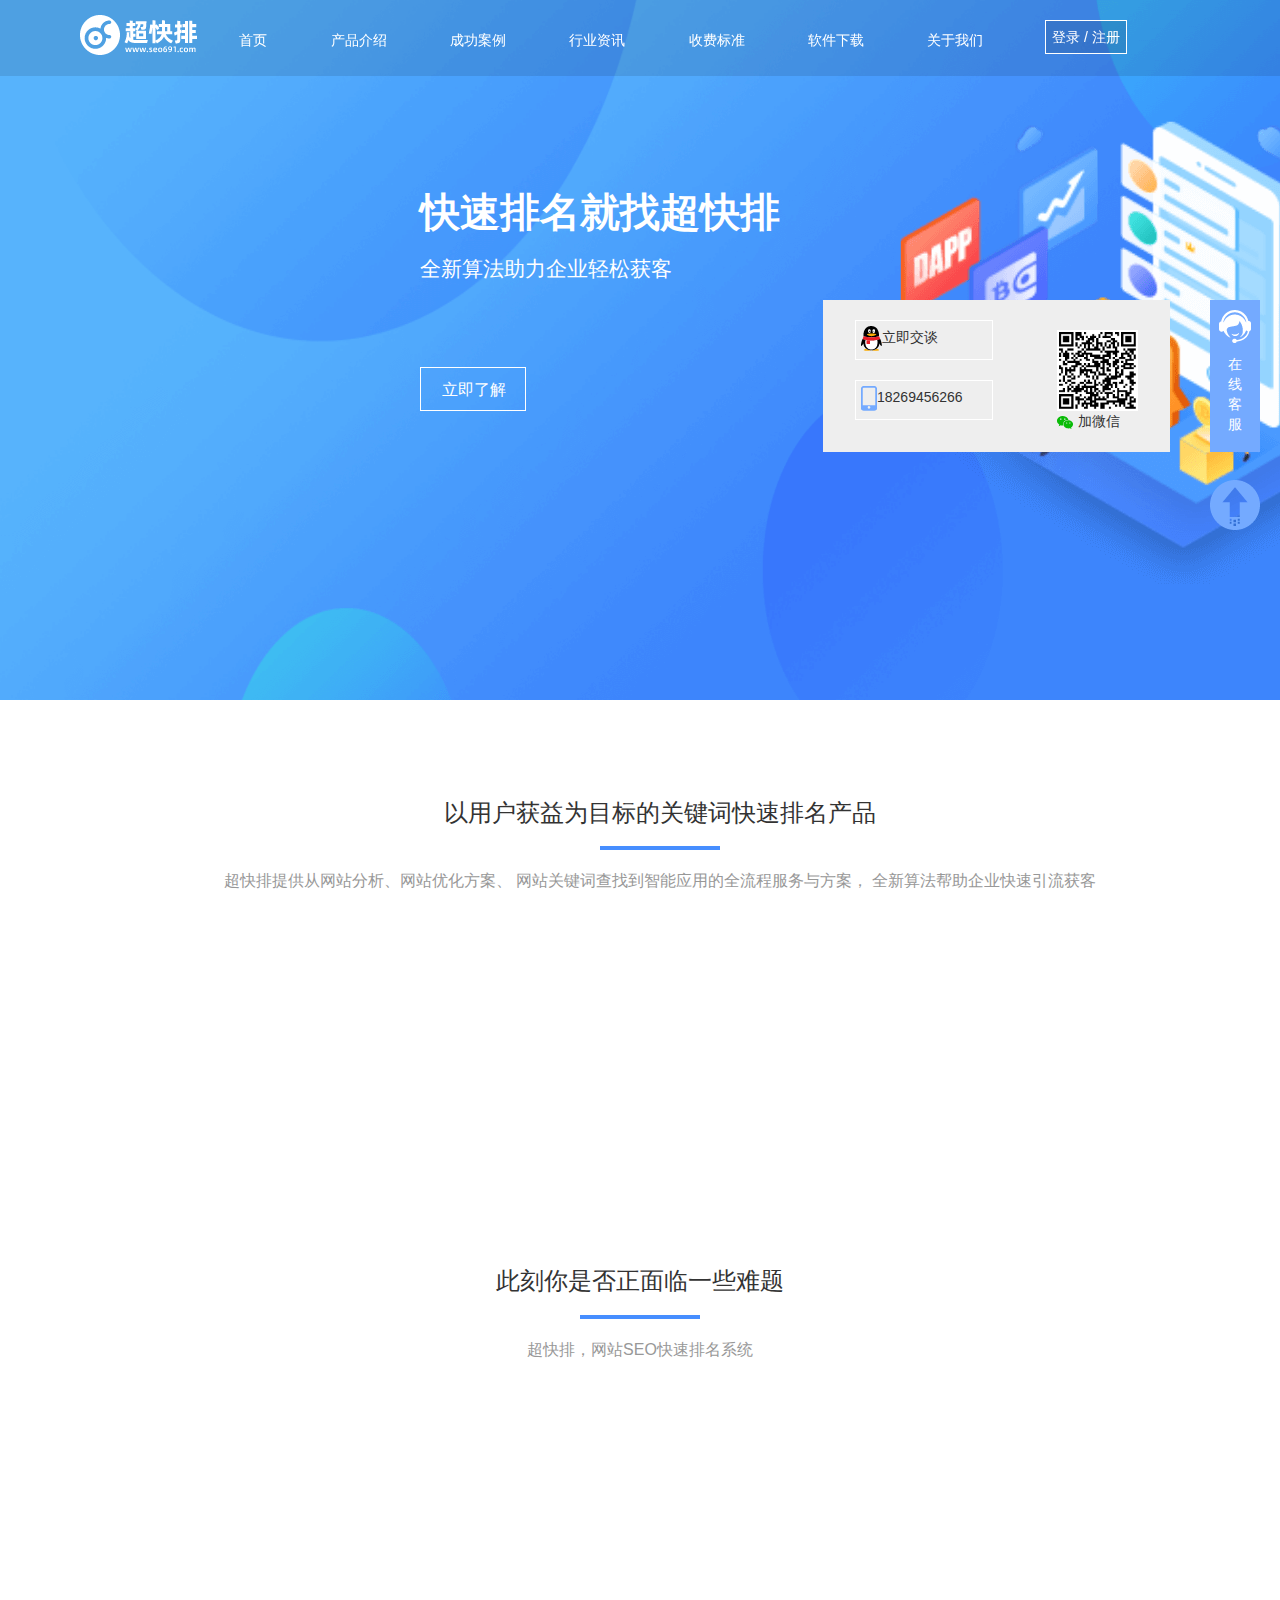
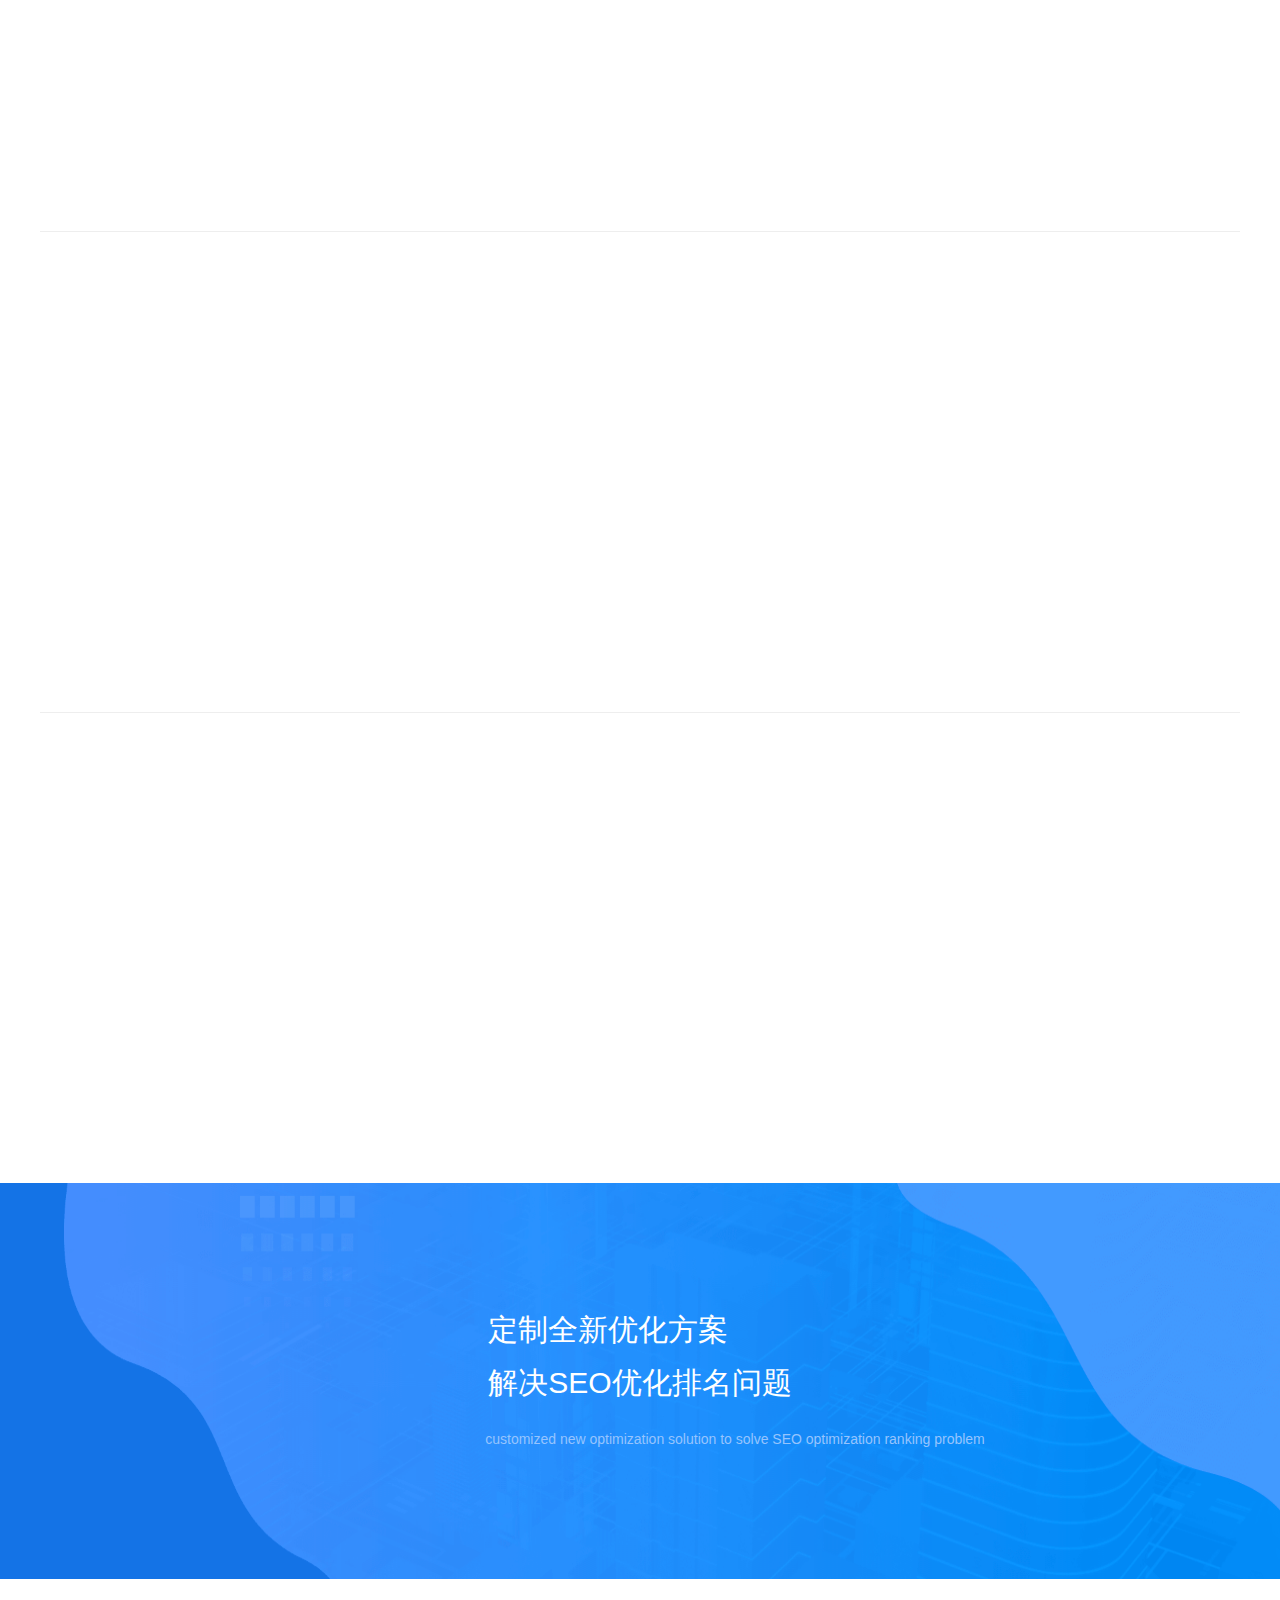
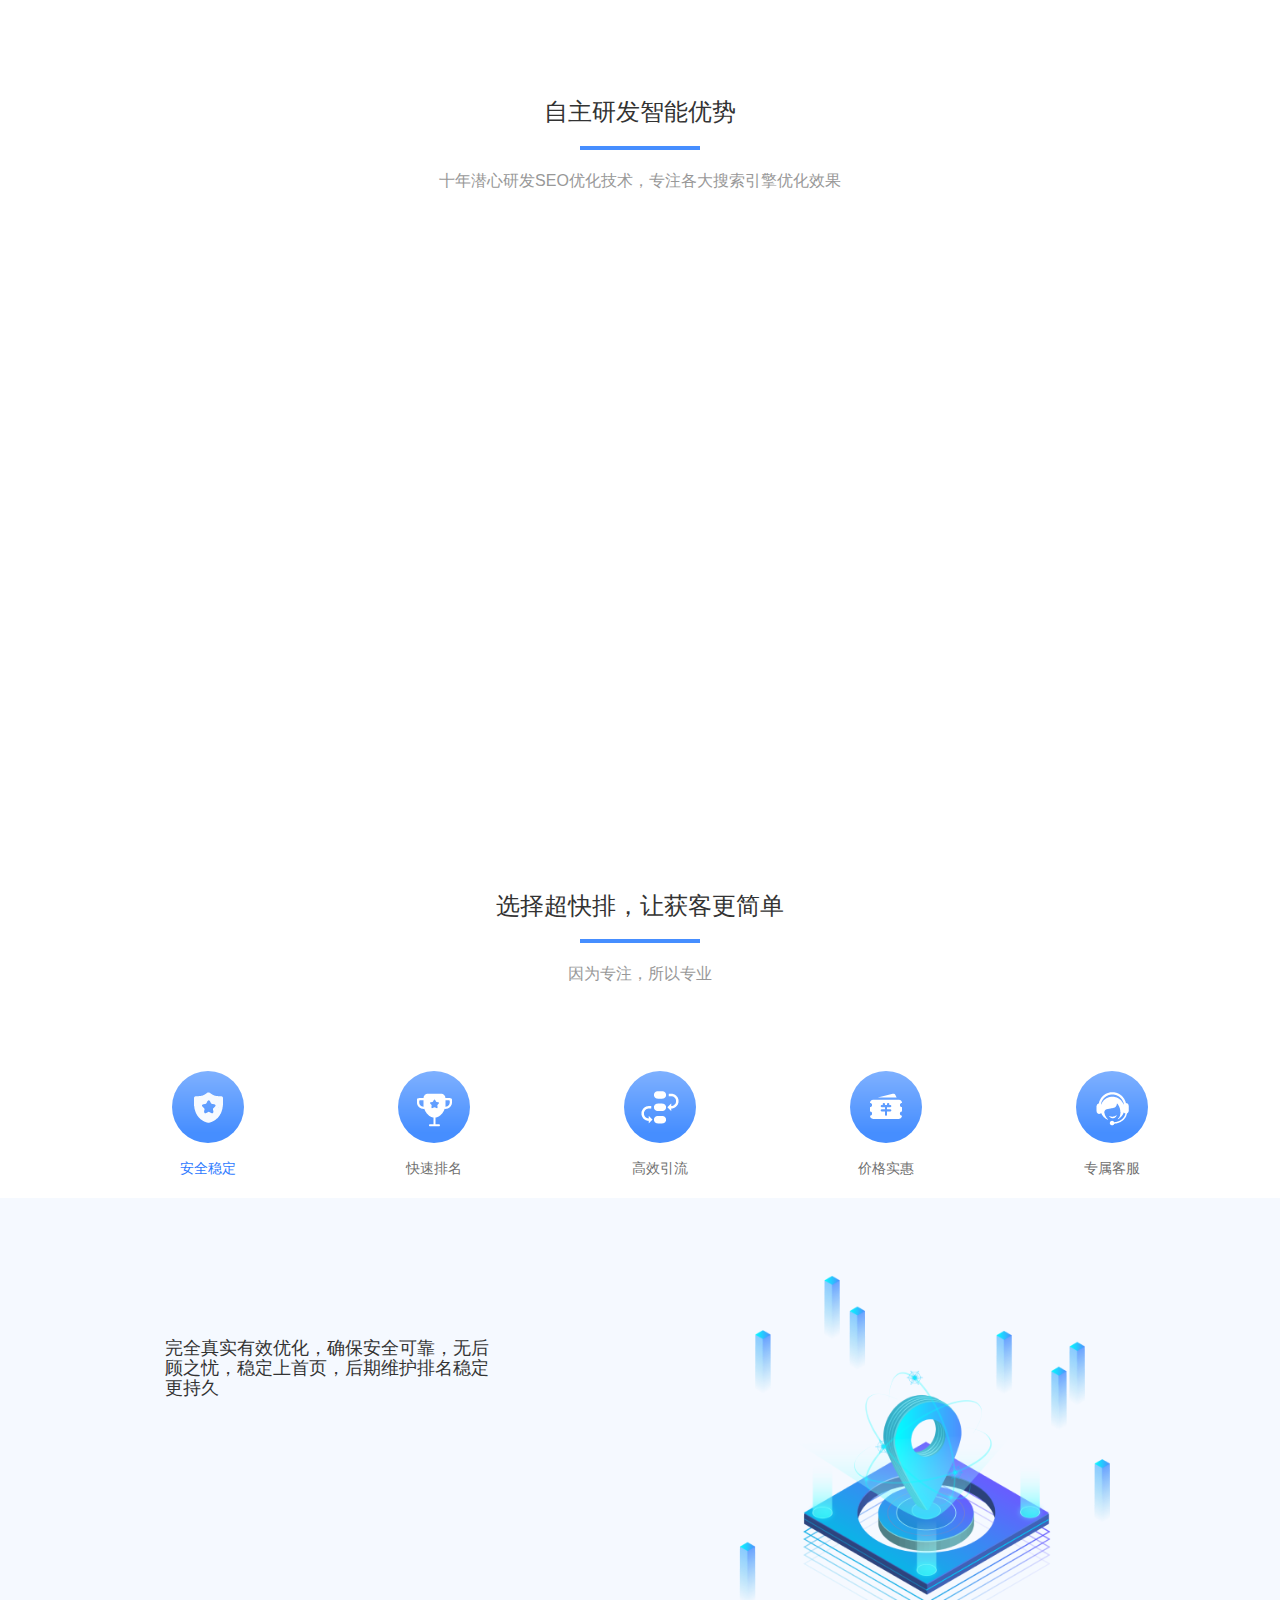
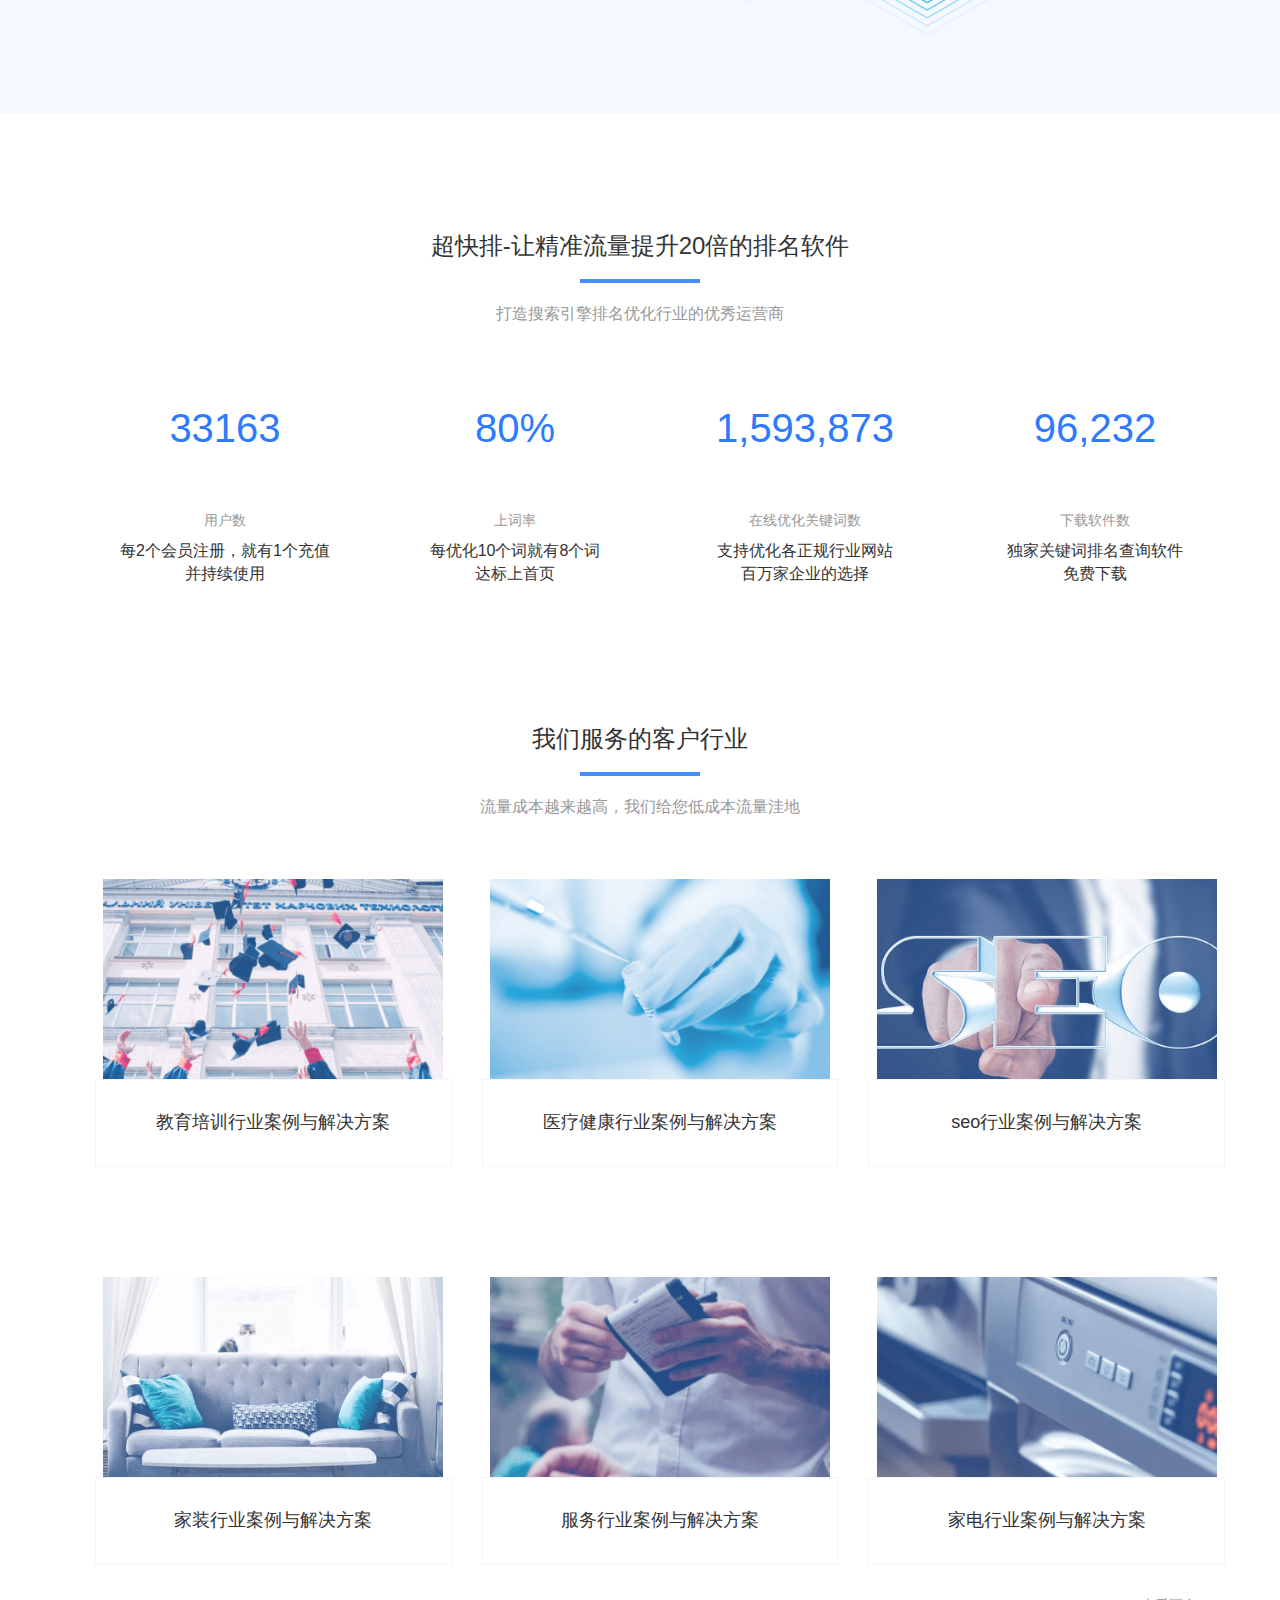
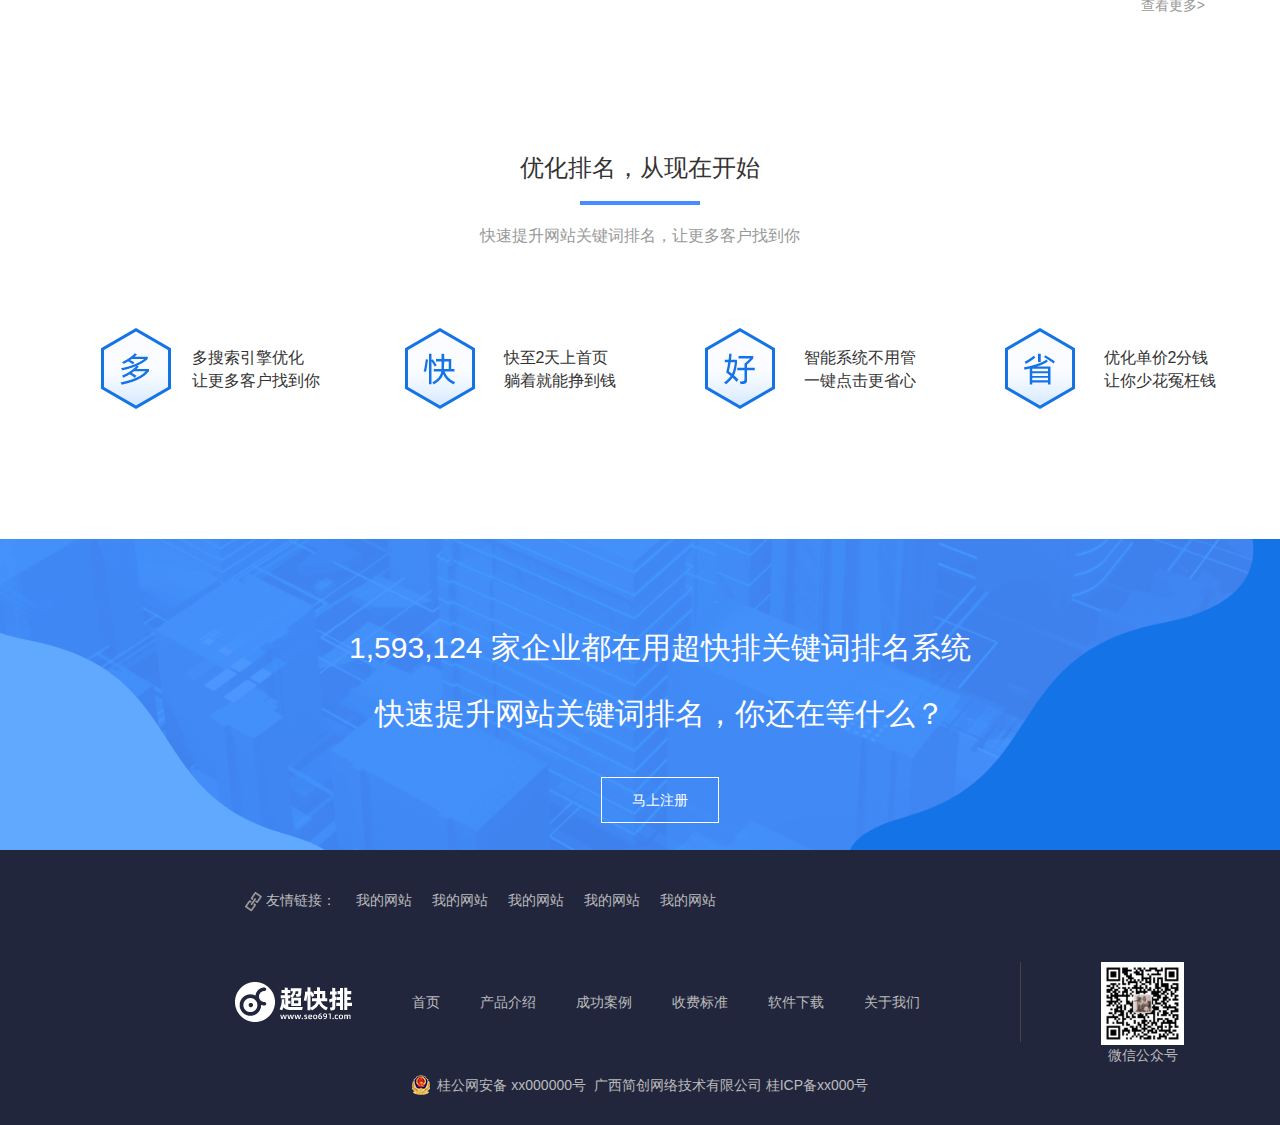
<file: index.html>
<!DOCTYPE html>
<html lang="en">

<head>
    <meta charset="UTF-8">
    <meta name="viewport" content="width=device-width, initial-scale=1.0">
    <link rel="stylesheet" href="bootstrap/css/animate.css">
    <link rel="stylesheet" href="bootstrap/css/bootstrap.css">
    <link rel="stylesheet" href="css/index.css">
    <script src="bootstrap/js/wow.js"></script>
    <script src="bootstrap/js/jquey.js"></script>
    <title>首页</title>
    <script type="text/javascript">
        var wow = new WOW({
            boxClass: 'wow',
            animateClass: 'animated',
            offset: 0,
            mobile: false,
            live: true
        });
        wow.init();
    </script>
    <script src="bootstrap/js/index.js"></script>
</head>

<body>
    <!-- 头部 -->
    <div class="header">
        <div class="hade">
            <div class="hade_box container">
                <div class="col-md-1 col-sm-1 col-xs-1">
                    <img src="images/0_logo.png" alt="">
                </div>
                <div class="col-md-9 col-sm-9 col-xs-9">
                    <ul>
                        <li><a href="index.html">首页</a> </li>
                        <li><a href="product.html">产品介绍</a> </li>
                        <li><a href="succeed.html">成功案例</a></li>
                        <li><a href="article.html">行业资讯</a></li>
                        <li><a href="charge.html">收费标准</a></li>
                        <li><a href="software.html">软件下载</a></li>
                        <li><a href="aboutus.html">关于我们</a></li>
                    </ul>
                </div>
                <div class="col-md-2 col-sm-2 col-xs-2">
                    <div class="hedaer_menu">
                        <button>登录 / 注册</button>
                        <div class="menu">
                            <span class="icon-bar"></span>
                            <span class="icon-bar"></span>
                            <span class="icon-bar"></span>
                        </div>
                    </div>

                </div>
            </div>
        </div>
    </div>
    <ul class="header_top">
        <li><a href="index.html">首页</a> </li>
        <li><a href="product.html">产品介绍</a> </li>
        <li><a href="succeed.html">成功案例</a></li>
        <li><a href="particulars.html">行业资讯</a></li>
        <li><a href="charge.html">收费标准</a></li>
        <li><a href="software.html">软件下载</a></li>
        <li><a href="aboutus.html">关于我们</a></li>
    </ul>
    <!-- 头部轮播-->
    <div class="slideshow">
        <a href="#">
            <img src="images/0_img_banner1_bg.png" alt="">
        </a>
        <div class="txt">
            <h2>快速排名就找超快排</h2>
            <p>全新算法助力企业轻松获客</p>
            <span><a href="#" class="slideshow_txt">立即了解</a></span>
        </div>
        <div class="img">
            <img src="images/0_img_banner1_right.png" alt="">
        </div>
    </div>
    <!-- 在线客服 -->
    <div class="service">
        <div class="service_box">
            <img src="images/service/ic_f_kefu.png" alt="">
            <p>在<br> 线
                <br> 客
                <br> 服
            </p>
        </div>
    </div>
    <div class="service_left">
        <div class="service_left_box1">
            <div><img src="images/service/ic_f_qq.png" alt="">立即交谈</div>
            <div><img src="images/service/ic_f_phone.png" alt="">18269456266</div>
        </div>
        <div class="service_left_box">
            <div>
                <img src="images/service/二维码占位符.png" alt="">
                <br>
                <img src="images/service/ic_f_wechart.png" alt=""> 加微信
            </div>
        </div>
    </div>
    <!-- 置顶 -->
    <div class="stick">
        <img src="images/service/ic_f_backtop.png" alt="">
    </div>
    <!-- 内容 -->
    <div class="content">
        <div class="container">
            <!-- 快速排名标题 -->
            <div class="row">
                <ul class="nav_top">
                    <li>
                        <h3>以用户获益为目标的关键词快速排名产品</h3>
                    </li>
                    <li>
                        <p>超快排提供从网站分析、网站优化方案、 网站关键词查找到智能应用的全流程服务与方案， 全新算法帮助企业快速引流获客
                        </p>
                    </li>
                </ul>
            </div>
            <!-- 快速排名内容 -->
            <div class="row">
                <div class="nav_nr wow shake">
                    <ul>
                        <li class="col-md-3">
                            <img src="images/1_ic_1.png" alt=""> 新站速排
                            <p>帮助有收录的新站快速提升排名<br> 价格低，效果好
                            </p>
                        </li>

                        <li class="col-md-3">
                            <img src="images/1_ic_2.png" alt=""> 快速排名
                            <p>快速优化排名100内的关键词<br> 最快2天就能上首页
                            </p>
                        </li>

                        <li class="col-md-3">
                            <img src="images/1_ic_3.png" alt=""> 整站优化
                            <p>整站优化更有助于网站权重和转化率<br> 提升
                            </p>
                        </li>

                        <li class="col-md-3">
                            <img src="images/1_ic_4.png" alt=""> 分析网站
                            <p>只需域名，即可快速诊断网站优化题<br> 提供免费解决方案让排名更快速
                            </p>
                        </li>
                    </ul>
                </div>
            </div>
            <!-- 排名系统标题 -->
            <div class="row">
                <div class="nav">
                    <h3>此刻你是否正面临一些难题</h3>
                    <p>
                        超快排，网站SEO快速排名系统
                    </p>
                </div>
            </div>
            <!-- 排名系统内容 -->
            <div class="row">
                <div class="nav_txt">
                    <ul class="row">
                        <li class="wow fadeInLeftBig col-lg-7 col-md-7 col-sm-12  col-xs-12">
                            <img src="images/2_img_1.png" alt="">
                        </li>
                        <li class="wow slideInRight col-lg-5 col-md-5 col-sm-12 col-xs-12">
                            <div class="nav_txttop">
                                <span>
                                    <img src="images/2_ic_1.png" alt="">
                                    新手刚入行做新站？急需排名没人教？SEO公司不懂选哪家？
                                </span>
                                <p>互联网世界那么大，SEO经验不足， 排名优化的公司到底怎么选?没人教怎 <br> 么办？ 怎么做才能让网站快速有排名？
                                </p>
                            </div>
                            <div class="nav_txtbottom">
                                <img src="images/2_ic_2.png" alt="">
                                <span>
                                    <p>“ 智能任务系统” 为您全方位优化网站，有一<br>
                                        对一专属客服，提供解决方案，排名持续上涨</p>
                                </span>

                                <img src="images/2_ic_3.png" alt="" class="nav_txtbottom_img">
                            </div>
                        </li>
                    </ul>
                    <hr>
                    <ul class="row">
                        <li class="col-md-6 col-md-push-6 wow slideInRight col-lg-7 col-md-7 col-sm-12  col-xs-12">
                            <img src="images/2_img_2.png" alt="">
                        </li>
                        <li class="col-md-6 col-md-pull-7 wow fadeInLeftBig col-lg-5 col-md-5 col-sm-12 col-xs-12">
                            <div class="nav_txttop">
                                <span>
                                    <img src="images/2_ic_1.png" alt="">
                                    手动优化效果不显著，耗时费力，结果没流量没订单
                                </span>
                                <p>每天忙碌在多个网站之间，查找、布局关键词， 效果微乎其微你知道为什 <br> 么吗？花了时间做优化， 网站还是没流量，网站排名上去了，订单量少，
                                    <br> 盈利收益少，该怎么办？
                                </p>
                            </div>
                            <div class="nav_txtbottom">
                                <img src="images/2_ic_2.png" alt="">
                                <span>
                                    <p>“ 辅助查词软件” 替您节省更多时间！让有效流量提高
                                        20倍，提升曝光度！
                                    </p>
                                </span>

                                <img src="images/2_ic_3.png" alt="" class="nav_txtbottom_img">
                            </div>
                        </li>
                    </ul>
                    <hr>
                    <ul class="row">
                        <li class="wow fadeInLeftBig col-lg-7 col-md-7 col-sm-12  col-xs-12">
                            <img src="images/2_img_3.png" alt="">
                        </li>
                        <li class="wow slideInRight col-lg-5 col-md-5 col-sm-12 col-xs-12">
                            <div class="nav_txttop">
                                <span>
                                    <img src="images/2_ic_1.png" alt="">
                                    竞争对手永远是个坎，选择竞价却成本高，回报少
                                </span>
                                <p>同行排名总在首页前三，位置稳定又牢固，看着心里急不急？ 关键词竞价高，每天成本在上升，还得担心同行恶意点击，心里苦不苦？</p>
                            </div>
                            <div class="nav_txtbottom">
                                <img src="images/2_ic_2.png" alt="">
                                <span>
                                    <p>“ 关键词霸屏” 让您在首页难下来，为您省钱省心，优
                                        化成本低至2分钱！</p>
                                </span>

                                <img src="images/2_ic_3.png" alt="" class="nav_txtbottom_img">
                            </div>
                        </li>
                    </ul>
                </div>
            </div>
        </div>
    </div>
    <!-- 定制全新优化方案 -->
    <div class="tpLiat">
        <div class="container">
            <div class="row">
                <div class="tpliat">
                    <h2>
                        定制全新优化方案
                    </h2>
                    <h2>
                        解决SEO优化排名问题
                    </h2>
                    <p>customized new optimization solution to solve SEO optimization ranking problem</p>
                </div>

            </div>
        </div>
    </div>
    <!-- 自主研发智能优势 -->
    <div class="container">
        <div class="nav">
            <h3>自主研发智能优势</h3>
            <p>十年潜心研发SEO优化技术，专注各大搜索引擎优化效果</p>
        </div>
    </div>

    <!-- 自定义研发内容 -->
    <div class="pList">
        <div class="container">
            <div class="row">
                <div class="pList_img">
                    <div class="col-lg-4 col-md-4 col-sm-12 col-xs-12 wow rollIn">
                        <div class="pList_img_txt pList_img_left">
                            <img src="images/4_img_1.png" alt="">
                            <h4>一键上词功能</h4>
                            <p>打造人人都会用的智能seo优化排名软件</p>
                        </div>
                    </div>
                    <div class="col-lg-4 col-md-4 col-sm-12 col-xs-12 wow rollIn">
                        <div class="pList_img_txt
                        pList_img_content ">
                            <img src="images/4_img_2.png" alt="">
                            <h4>智能添加任务系统</h4>
                            <p>智能任务分配让网站排名效果更好</p>
                        </div>
                    </div>
                    <div class="col-lg-4 col-md-4 col-sm-12 col-xs-12 wow rollIn">
                        <div class="pList_img_txt
                        pList_img_right">
                            <img src="images/4_img_3.png" alt="">
                            <h4>辅助加词软件</h4>
                            <p>查词、上词快速便捷</p>
                        </div>
                    </div>
                </div>
            </div>
        </div>

    </div>
    <!-- 选择超快排，让获客更简单 -->
    <div class="container">
        <div class="nav">
            <h3>选择超快排，让获客更简单</h3>
            <p>因为专注，所以专业</p>
        </div>
        <div class="tplist">
            <ul>
                <li>
                    <img src="images/5_ic_1.png" alt="">
                    <p class="tplist_color">安全稳定</p>
                </li>
                <li>
                    <img src="images/5_ic_2.png" alt="">
                    <p>快速排名</p>
                </li>
                <li>
                    <img src="images/5_ic_3.png" alt="">
                    <p>高效引流</p>
                </li>
                <li>
                    <img src="images/5_ic_4.png" alt="">
                    <p>价格实惠</p>
                </li>
                <li>
                    <img src="images/5_ic_5.png" alt="">
                    <p>专属客服</p>
                </li>
            </ul>
        </div>
    </div>
    <div class="list">
        <div class="container">
            <ul class="row">
                <li class="col-lg-6 col-md-12">
                    <div>
                        <h4>完全真实有效优化，确保安全可靠，无后<br> 顾之忧，稳定上首页，后期维护排名稳定<br> 更持久
                        </h4>
                    </div>
                </li>
                <li class="col-lg-6 col-md-12">
                    <div>
                        <img src="images/5_img_1.png" alt="">
                    </div>

                </li>
            </ul>
        </div>

    </div>
    <!-- 超快排-让精准流量提升20倍的排名软件 -->
    <div class="ranking">
        <div class="container">
            <div class="row">
                <div class="nav">
                    <h3>超快排-让精准流量提升20倍的排名软件</h3>
                    <p>
                        打造搜索引擎排名优化行业的优秀运营商
                    </p>
                </div>
            </div>
        </div>
        <div class="ranKing_data">
            <div class="container">
                <ul class="row">
                    <li class="col-lg-3 col-md-3 col-sm-12">
                        <h3>33163</h3>
                        <p class="ranKing_data_p">用户数</p>
                        <p>每2个会员注册，就有1个充值 <br> 并持续使用
                        </p>
                    </li>
                    <li class="col-lg-3 col-md-3 col-sm-12">
                        <h3>80%</h3>
                        <p class="ranKing_data_p">上词率</p>
                        <p>每优化10个词就有8个词 <br> 达标上首页
                        </p>
                    </li>
                    <li class="col-lg-3 col-md-3 col-sm-12">
                        <h3>1,593,873</h3>
                        <p class="ranKing_data_p">在线优化关键词数</p>
                        <p>支持优化各正规行业网站 <br> 百万家企业的选择
                        </p>
                    </li>
                    <li class="col-lg-3 col-md-3 col-sm-12">
                        <h3>96,232</h3>
                        <p class="ranKing_data_p">下载软件数</p>
                        <p>独家关键词排名查询软件<br> 免费下载
                        </p>
                    </li>
                </ul>
            </div>

        </div>
    </div>
    <!-- 我们服务的客户行业 -->
    <div class="serve">
        <div class="container">
            <div class="row">
                <div class="nav">
                    <h3>我们服务的客户行业</h3>
                    <p>
                        流量成本越来越高，我们给您低成本流量洼地
                    </p>
                </div>
            </div>
            <div class="colution">
                <ul class="row">
                    <li class="col-lg-4 col-md-6 col-sm-12">
                        <div>
                            <img src="images/6_img_1.png" alt="">
                            <p>教育培训行业案例与解决方案</p>
                        </div>

                    </li>
                    <li class="col-lg-4 col-md-6 col-sm-12">
                        <div>
                            <img src="images/6_img_2.png" alt="">
                            <p>医疗健康行业案例与解决方案</p>
                        </div>

                    </li>
                    <li class="col-lg-4 col-md-6 col-sm-12">
                        <div>
                            <img src="images/6_img_3.png" alt="">
                            <p>seo行业案例与解决方案</p>
                        </div>

                    </li>
                    <li class="col-lg-4 col-md-6 col-sm-12">
                        <div>
                            <img src="images/6_img_4.png" alt="">
                            <p>家装行业案例与解决方案</p>
                        </div>

                    </li>
                    <li class="col-lg-4 col-md-6 col-sm-12">
                        <div>
                            <img src="images/6_img_5.png" alt="">
                            <p>服务行业案例与解决方案</p>
                        </div>

                    </li>
                    <li class="col-lg-4 col-md-6 col-sm-12">
                        <div>
                            <img src="images/6_img_6.png" alt="">
                            <p>家电行业案例与解决方案</p>
                        </div>

                    </li>
                    <span><a href="#">查看更多></a></span>
                </ul>
            </div>
        </div>
    </div>
    <!-- 优化排名，从现在开始 -->
    <div class="optimize">
        <div class="container">
            <div class="nav">
                <h3>优化排名，从现在开始</h3>
                <p>
                    快速提升网站关键词排名，让更多客户找到你
                </p>
            </div>
            <div class="optimize_ranking">
                <div class="row">
                    <div class="col-lg-3 col-md-6 col-sm-12">
                        <div class="optimize_search">
                            <ul>
                                <li>
                                    <img src="images/7_ic_1.png" alt="">
                                </li>
                                <li>
                                    <p>多搜索引擎优化 <br> 让更多客户找到你
                                    </p>
                                </li>
                            </ul>
                        </div>
                    </div>
                    <div class="col-lg-3 col-md-6 col-sm-12">
                        <div class="optimize_search">
                            <ul>
                                <li>
                                    <img src="images/7_ic_2.png" alt="">
                                </li>
                                <li>
                                    <p>快至2天上首页<br> 躺着就能挣到钱
                                    </p>
                                </li>
                            </ul>
                        </div>
                    </div>
                    <div class="col-lg-3 col-md-6 col-sm-12">
                        <div class="optimize_search">
                            <ul>
                                <li>
                                    <img src="images/7_ic_3.png" alt="">
                                </li>
                                <li>
                                    <p>
                                        智能系统不用管<br> 一键点击更省心
                                    </p>
                                </li>
                            </ul>
                        </div>
                    </div>
                    <div class="col-lg-3 col-md-6 col-sm-12">
                        <div class="optimize_search">
                            <ul>
                                <li>
                                    <img src="images/7_ic_4.png" alt="">
                                </li>
                                <li>
                                    <p>优化单价2分钱<br> 让你少花冤枉钱
                                    </p>
                                </li>
                            </ul>
                        </div>
                    </div>
                </div>
            </div>
        </div>
    </div>
    <!-- 马上注册 -->
    <div class="regsiter">
        <div class="container">
            <ul>
                <li>
                    <h2>1,593,124 家企业都在用超快排关键词排名系统<br>
                        <br> 快速提升网站关键词排名，你还在等什么？
                    </h2>
                    <span><a href="#" class="regsiter_txt">马上注册</a></span>
                </li>
            </ul>
        </div>
    </div>
    <!-- 底部  -->
    <div class="footer">
        <div class="container">
            <div class="footer_txt">
                <ul>
                    <li><img src="images/8_ic_1.png" alt=""> 友情链接：
                    </li>
                    <li><a href="#">我的网站</a> </li>
                    <li><a href="#">我的网站</a> </li>
                    <li><a href="#">我的网站</a> </li>
                    <li><a href="#">我的网站</a> </li>
                    <li><a href="#">我的网站</a> </li>
                </ul>
            </div>
            <div class="footer_cnt">
                <div>
                    <img src="images/0_logo.png" alt="">
                </div>
                <div>
                    <ul>
                        <li>
                            <a href="#">首页</a>
                        </li>
                        <li>
                            <a href="#">产品介绍</a>
                        </li>
                        <li>
                            <a href="#">成功案例</a>
                        </li>
                        <li>
                            <a href="#">收费标准</a>
                        </li>
                        <li>
                            <a href="#">软件下载</a>
                        </li>
                        <li>
                            <a href="#">关于我们</a>
                        </li>
                    </ul>
                </div>
                <div></div>
                <div><img src="images/8_二维码占位符.png" alt="">
                    <p>
                        微信公众号
                    </p>
                </div>
            </div>
            <div class="footer_bottom">
                <img src="images/8_ic_2.png" alt="">&nbsp; 桂公网安备 xx000000号&nbsp; 广西简创网络技术有限公司 桂ICP备xx000号
            </div>
        </div>
    </div>
</body>

</html>
</file>
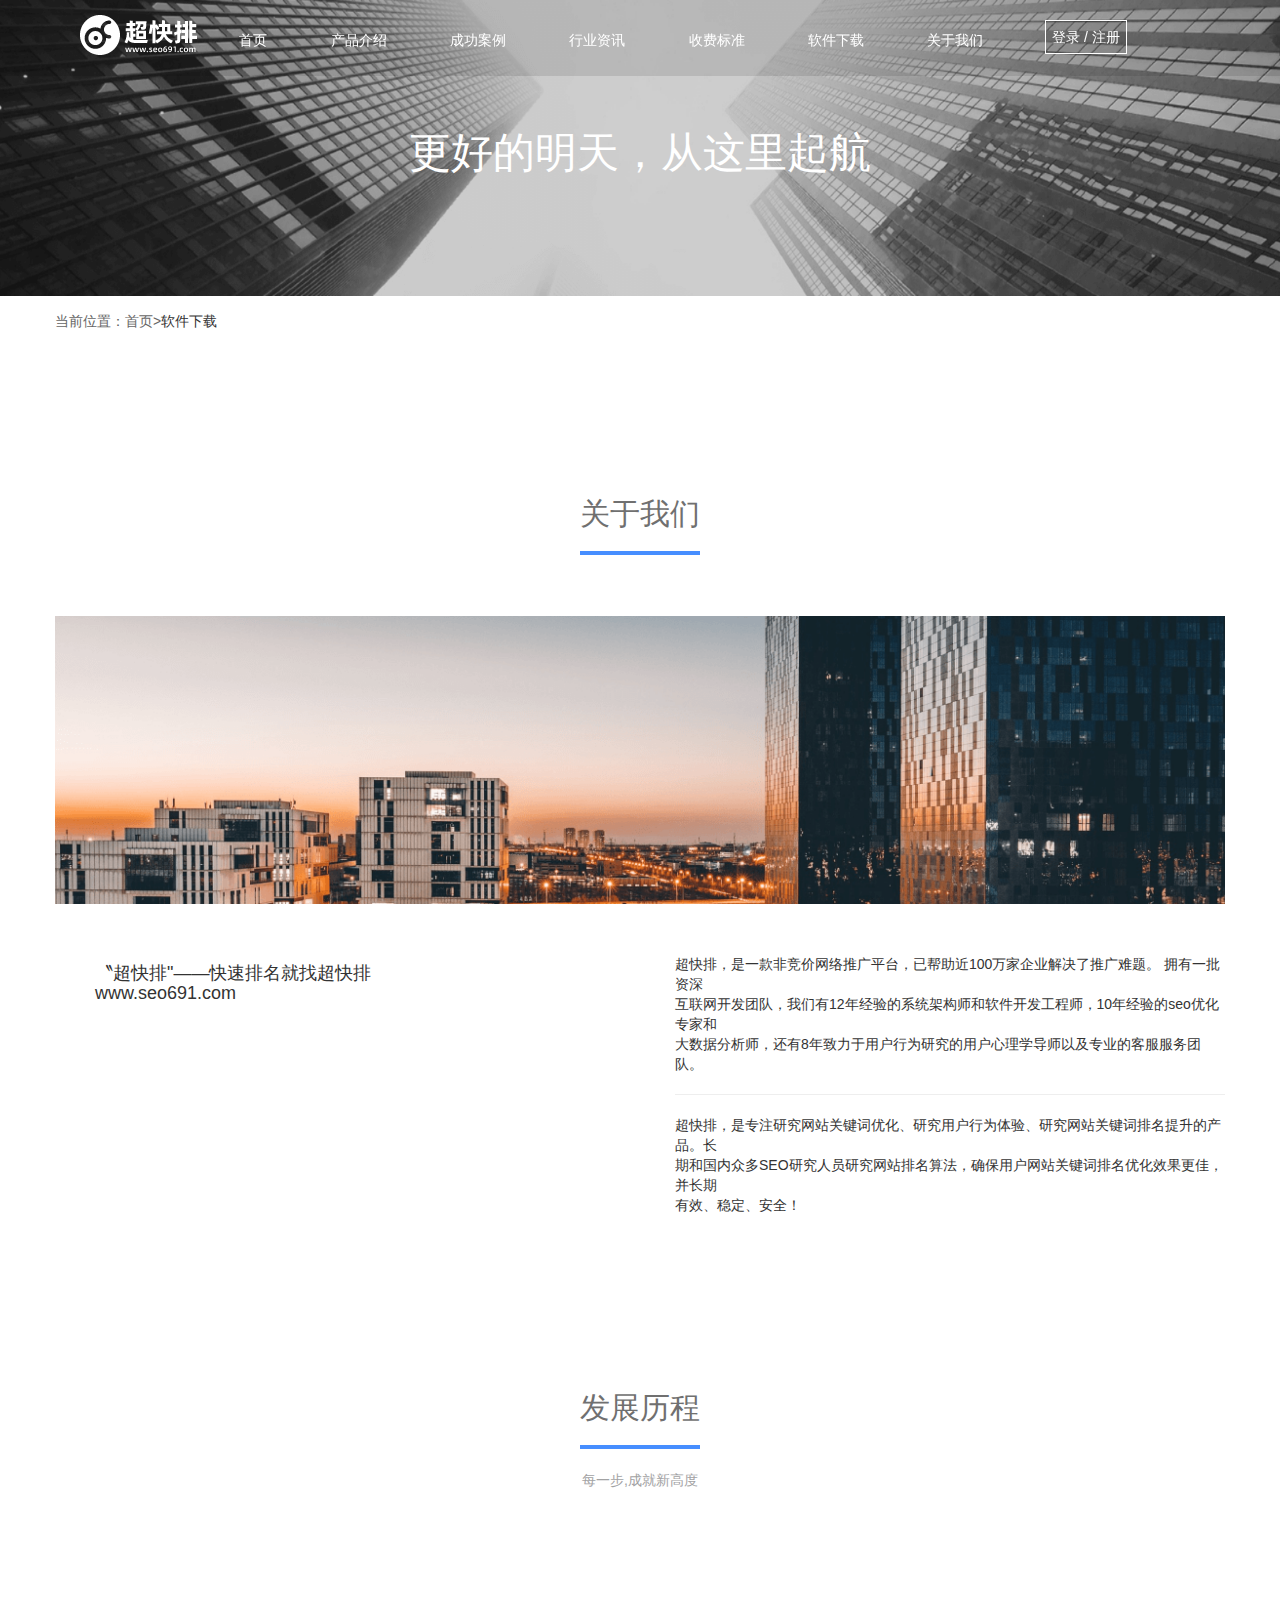
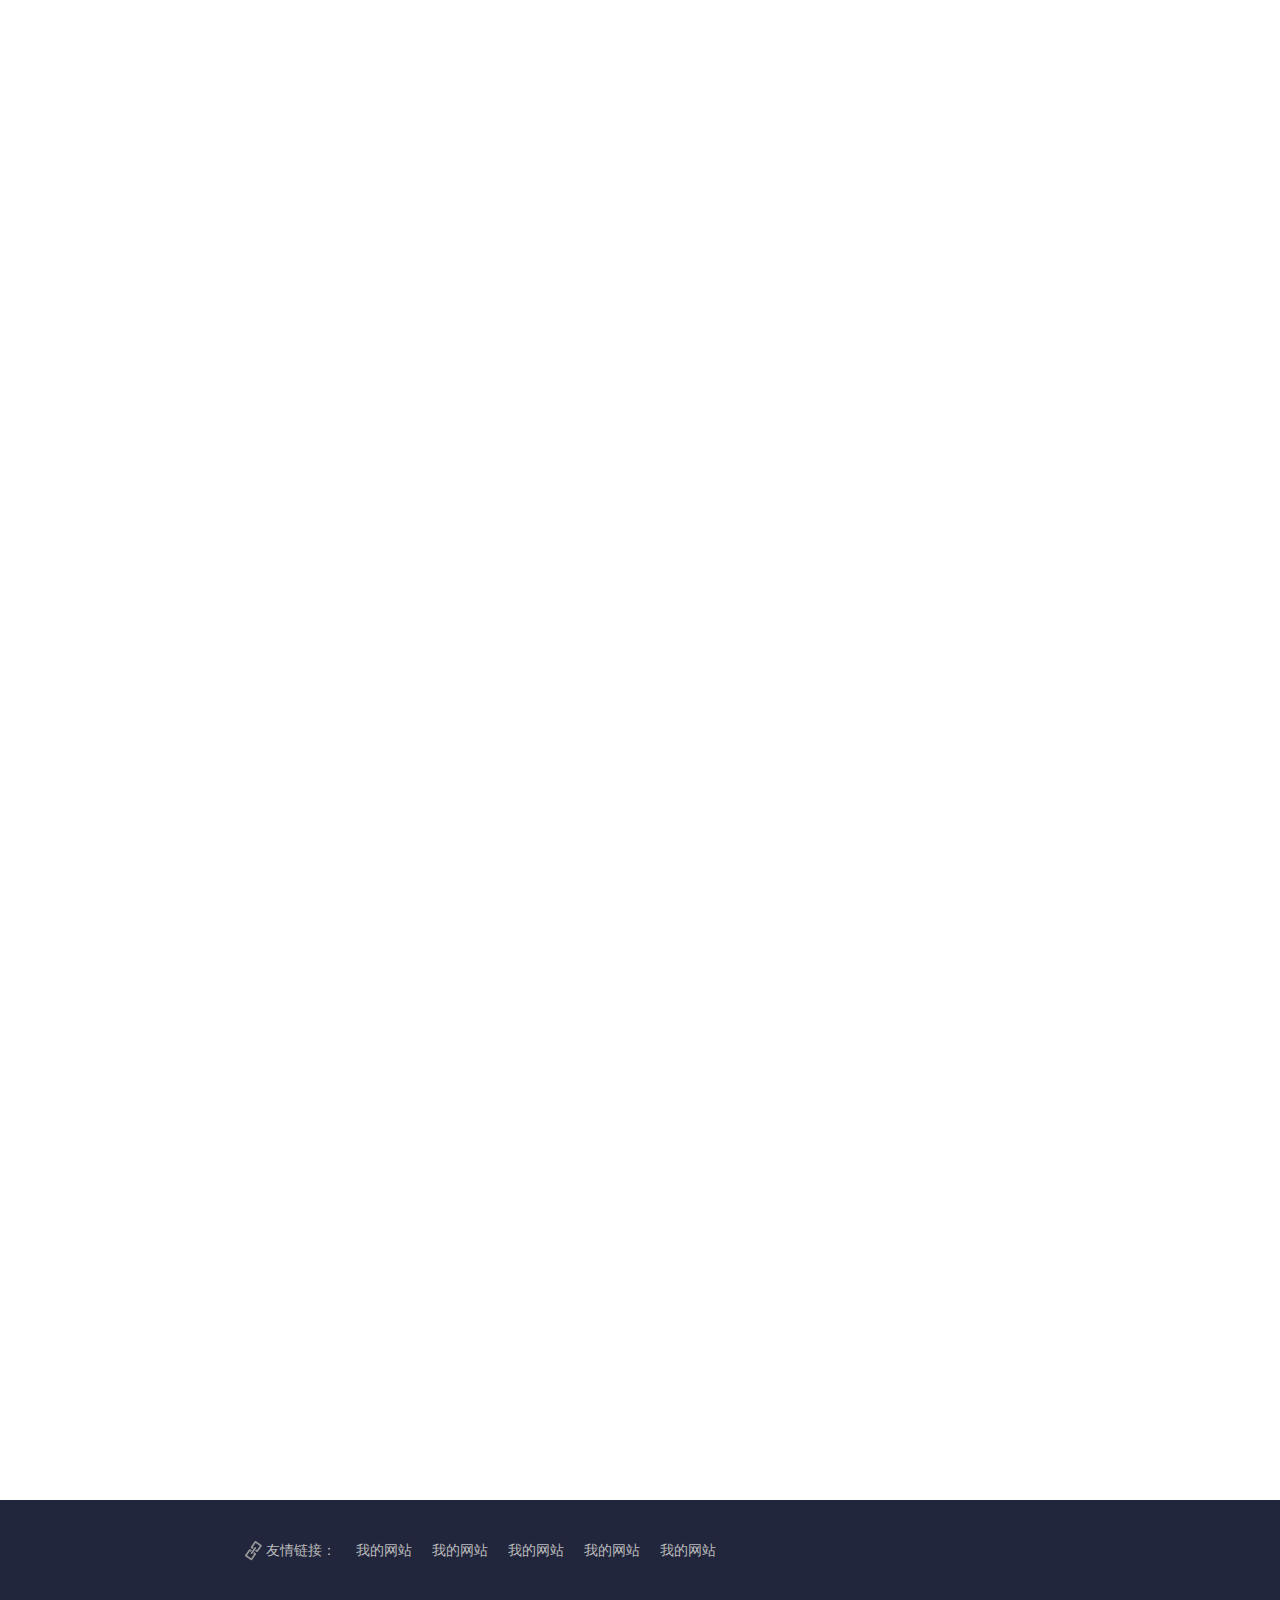
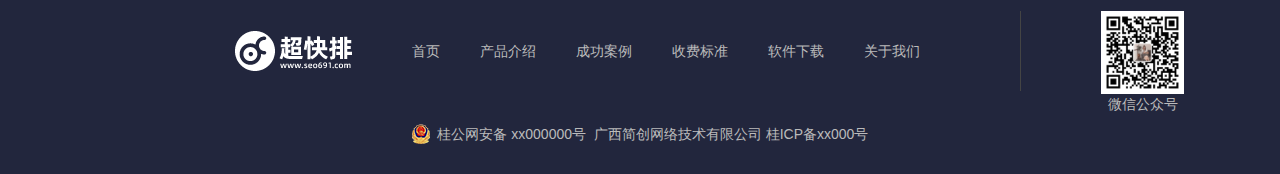
<file: aboutus.html>
<!DOCTYPE html>
<html lang="en">

<head>
    <meta charset="UTF-8">
    <meta name="viewport" content="width=device-width, initial-scale=1.0">
    <link rel="stylesheet" href="bootstrap/css/animate.css">
    <link rel="stylesheet" href="bootstrap/css/bootstrap.css">
    <link rel="stylesheet" href="css/aboutus.css">
    <script src="bootstrap/js/wow.js"></script>
    <script src="bootstrap/js/jquey.js"></script>
    <script src="bootstrap/js/index.js"></script>
    <title> 关于我们 </title>
    <script type="text/javascript">
        var wow = new WOW({
            boxClass: 'wow',
            animateClass: 'animated',
            offset: 0,
            mobile: false,
            live: true
        });
        wow.init();
    </script>
</head>


<body>
    <!-- 顶部导航 -->
    <div class="header">
        <div class="hade">
            <div class="hade_box container">
                <div class="col-md-1 col-sm-1 col-xs-1">
                    <img src="images/0_logo.png" alt="">
                </div>
                <div class="col-md-9 col-sm-9 col-xs-9">
                    <ul>
                        <li><a href="index.html">首页</a> </li>
                        <li><a href="product.html">产品介绍</a> </li>
                        <li><a href="succeed.html">成功案例</a></li>
                        <li><a href="article.html">行业资讯</a></li>
                        <li><a href="charge.html">收费标准</a></li>
                        <li><a href="software.html">软件下载</a></li>
                        <li><a href="aboutus.html">关于我们</a></li>
                    </ul>
                </div>
                <div class="col-md-2 col-sm-2 col-xs-2">
                    <div class="hedaer_menu">
                        <button>登录 / 注册</button>
                        <div class="menu">
                            <span class="icon-bar"></span>
                            <span class="icon-bar"></span>
                            <span class="icon-bar"></span>
                        </div>
                    </div>

                </div>
            </div>
        </div>
    </div>
    <ul class="header_top">
        <li><a href="index.html">首页</a> </li>
        <li><a href="product.html">产品介绍</a> </li>
        <li><a href="succeed.html">成功案例</a></li>
        <li><a href="particulars.html">行业资讯</a></li>
        <li><a href="charge.html">收费标准</a></li>
        <li><a href="software.html">软件下载</a></li>
        <li><a href="aboutus.html">关于我们</a></li>
    </ul>
    <!-- 头部 -->
    <div class="top ">
        <div class="container">
            <div class="top_content">
                <h2>更好的明天，从这里起航</h2>
            </div>
        </div>
    </div>
    <!-- 位置 -->
    <div class="content">
        <div class="container">
            <!-- 当前位置 -->
            <div class="content_box">
                <ul>
                    <li><a href="#">当前位置：</a> </li>
                    <li><a href="#">首页></a> </li>
                    <li><a href="#" class="content_box_chanpin">软件下载</a> </li>
                </ul>
            </div>
        </div>
    </div>
    <!-- 关于我们标题 -->
    <div class="aboutus">
        <div class="container">
            <h2>关于我们</h2>
        </div>
    </div>
    <!-- 图片 -->
    <div class="img">
        <div class="container">
            <img src="images/aboutusimg/0.png" alt="">
        </div>
    </div>
    <!-- 〝超快排"——快速排名就找超快排 -->
    <div class="aboutus_box">
        <div class="container">
            <ul class="row">
                <li class="col-lg-6 col-md-12 col-sm-12">
                    <h4>〝超快排"——快速排名就找超快排<br> www.seo691.com
                    </h4>
                </li>
                <li class="col-lg-6 col-md-12 col-sm-12">
                    <p>超快排，是一款非竞价网络推广平台，已帮助近100万家企业解决了推广难题。 拥有一批资深<br> 互联网开发团队，我们有12年经验的系统架构师和软件开发工程师，10年经验的seo优化专家和
                        <br> 大数据分析师，还有8年致力于用户行为研究的用户心理学导师以及专业的客服服务团队。
                    </p>
                    <hr>
                    <p>超快排，是专注研究网站关键词优化、研究用户行为体验、研究网站关键词排名提升的产品。长 <br> 期和国内众多SEO研究人员研究网站排名算法，确保用户网站关键词排名优化效果更佳，并长期 <br> 有效、稳定、安全！
                    </p>
                </li>
            </ul>
        </div>
    </div>
    <!-- 发展历程 -->
    <div class="aboutus">
        <div class="container">
            <h2>发展历程</h2>
            <p>每一步,成就新高度</p>
        </div>
    </div>
    <!-- 发展历程年段 -->
    <div class="course">
        <div class="container">
            <ul class="row">
                <li class="col-lg-5 ">
                    <div class="course_left hidden-md hidden-sm hidden-xs wow bounceInLeft">
                        <div class="course_left_txt">
                            <img src="images/aboutusimg/1.png" alt="">
                        </div>
                        <div class="course_left_con">
                            <h4>2020</h4>
                            <p>我们期待您的加入，让您的订单源源不断！</p>
                        </div>
                    </div>
                    <div class="course_left hidden-md hidden-sm hidden-xs wow bounceInLeft">
                        <div class="course_left_txt">
                            <img src="images/aboutusimg/3.png" alt="">
                        </div>
                        <div class="course_left_con">
                            <h4>2017</h4>
                            <p>为了提升用户体验，我们不断专研符合各大搜索<br> 引擎算法的软件，坚持每个月进行迭代升级，用
                                <br> 户达到3万+
                            </p>
                        </div>
                    </div>
                    <div class="course_left hidden-md hidden-sm hidden-xs wow bounceInLeft">
                        <div class="course_left_txt">
                            <img src="images/aboutusimg/5.png" alt="">
                        </div>
                        <div class="course_left_con">
                            <h4>2015</h4>
                            <p>我们开始自主研发“搜索引擎排名优化软件”并经<br> 测试正式上线，用户达到5000+
                            </p>
                        </div>
                    </div>
                </li>
                <li class="col-lg-2 col-md-2 col-sm-2 col-xs-2 wow slideInDown">
                    <div class="course_txt">
                        <img src="images/aboutusimg/发展历程.png" alt="">
                    </div>
                </li>




                <li class="col-lg-5 col-md-10 col-sm-10 col-xs-10">
                    <div class="row">
                        <div class="course_right">
                            <div class="course_right_con col-lg-8">
                                <h4>2020</h4>
                                <p>我们期待您的加入，让您的订单源源不断！</p>
                                </p>
                            </div>
                            <div class="course_right_txt col-lg-4">
                                <img src="images/aboutusimg/1.png" alt="">
                            </div>
                        </div>
                    </div>


                    <div class="course_right  wow fadeInRightBig">
                        <div class="course_right_con col-lg-8">
                            <h4>2018</h4>
                            <p>我们秉着客户第一的原则，保证客户用更低的成本获得更大的利益，用户突破6万+
                            </p>
                        </div>
                        <div class="course_right_txt col-lg-4">
                            <img src="images/aboutusimg/2.png" alt="">
                        </div>
                    </div>

                    <div class="course_right">
                        <div class="course_right_con col-lg-8">
                            <h4>2017</h4>
                            <p>为了提升用户体验，我们不断专研符合各大搜索引擎算法的软件，坚持每个月进行迭代升级，用
                                <br> 户达到3万+
                            </p>
                        </div>
                        <div class="course_right_txt col-lg-4">
                            <img src="images/aboutusimg/3.png" alt="">
                        </div>
                    </div>

                    <div class="course_right  wow  lightSpeedIn">
                        <div class="course_right_con col-lg-8">
                            <h4>2016</h4>
                            <p>我们再接再厉研发出“超快排辅助加词、查词软件”并经过测试正式上线，用户达到1.5万+
                            </p>
                        </div>
                        <div class="course_right_txt col-lg-4">
                            <img src="images/aboutusimg/4.png" alt="">
                        </div>
                    </div>

                    <div class="course_right">
                        <div class="course_right_con  col-lg-8">
                            <h4>2015</h4>
                            <p>我们开始自主研发“搜索引擎排名优化软件”并经测试正式上线，用户达到5000+
                            </p>
                        </div>
                        <div class="course_right_txt col-lg-4">
                            <img src="images/aboutusimg/5.png" alt="">
                        </div>
                    </div>
                    <div class="course_right  wow  lightSpeedIn">
                        <div class="course_right_con  col-lg-8">
                            <h4>2014</h4>
                            <p>超快排团队正式成立</p>
                        </div>
                        <div class="course_right_txt col-lg-4">
                            <img src="images/aboutusimg/6.png" alt="">
                        </div>
                    </div>
                </li>
            </ul>
        </div>

    </div>
    <!-- 底部  -->
    <div class="footer">
        <div class="container">
            <div class="footer_txt">
                <ul>
                    <li><img src="images/8_ic_1.png" alt=""> 友情链接：
                    </li>
                    <li><a href="#">我的网站</a> </li>
                    <li><a href="#">我的网站</a> </li>
                    <li><a href="#">我的网站</a> </li>
                    <li><a href="#">我的网站</a> </li>
                    <li><a href="#">我的网站</a> </li>
                </ul>
            </div>
            <div class="footer_cnt">
                <div>
                    <img src="images/0_logo.png" alt="">
                </div>
                <div>
                    <ul>
                        <li>
                            <a href="#">首页</a>
                        </li>
                        <li>
                            <a href="#">产品介绍</a>
                        </li>
                        <li>
                            <a href="#">成功案例</a>
                        </li>
                        <li>
                            <a href="#">收费标准</a>
                        </li>
                        <li>
                            <a href="#">软件下载</a>
                        </li>
                        <li>
                            <a href="#">关于我们</a>
                        </li>
                    </ul>
                </div>
                <div></div>
                <div><img src="images/8_二维码占位符.png" alt="">
                    <p>
                        微信公众号
                    </p>
                </div>
            </div>
            <div class="footer_bottom">
                <img src="images/8_ic_2.png" alt="">&nbsp; 桂公网安备 xx000000号&nbsp; 广西简创网络技术有限公司 桂ICP备xx000号
            </div>
        </div>
    </div>
</body>

</html>
</file>
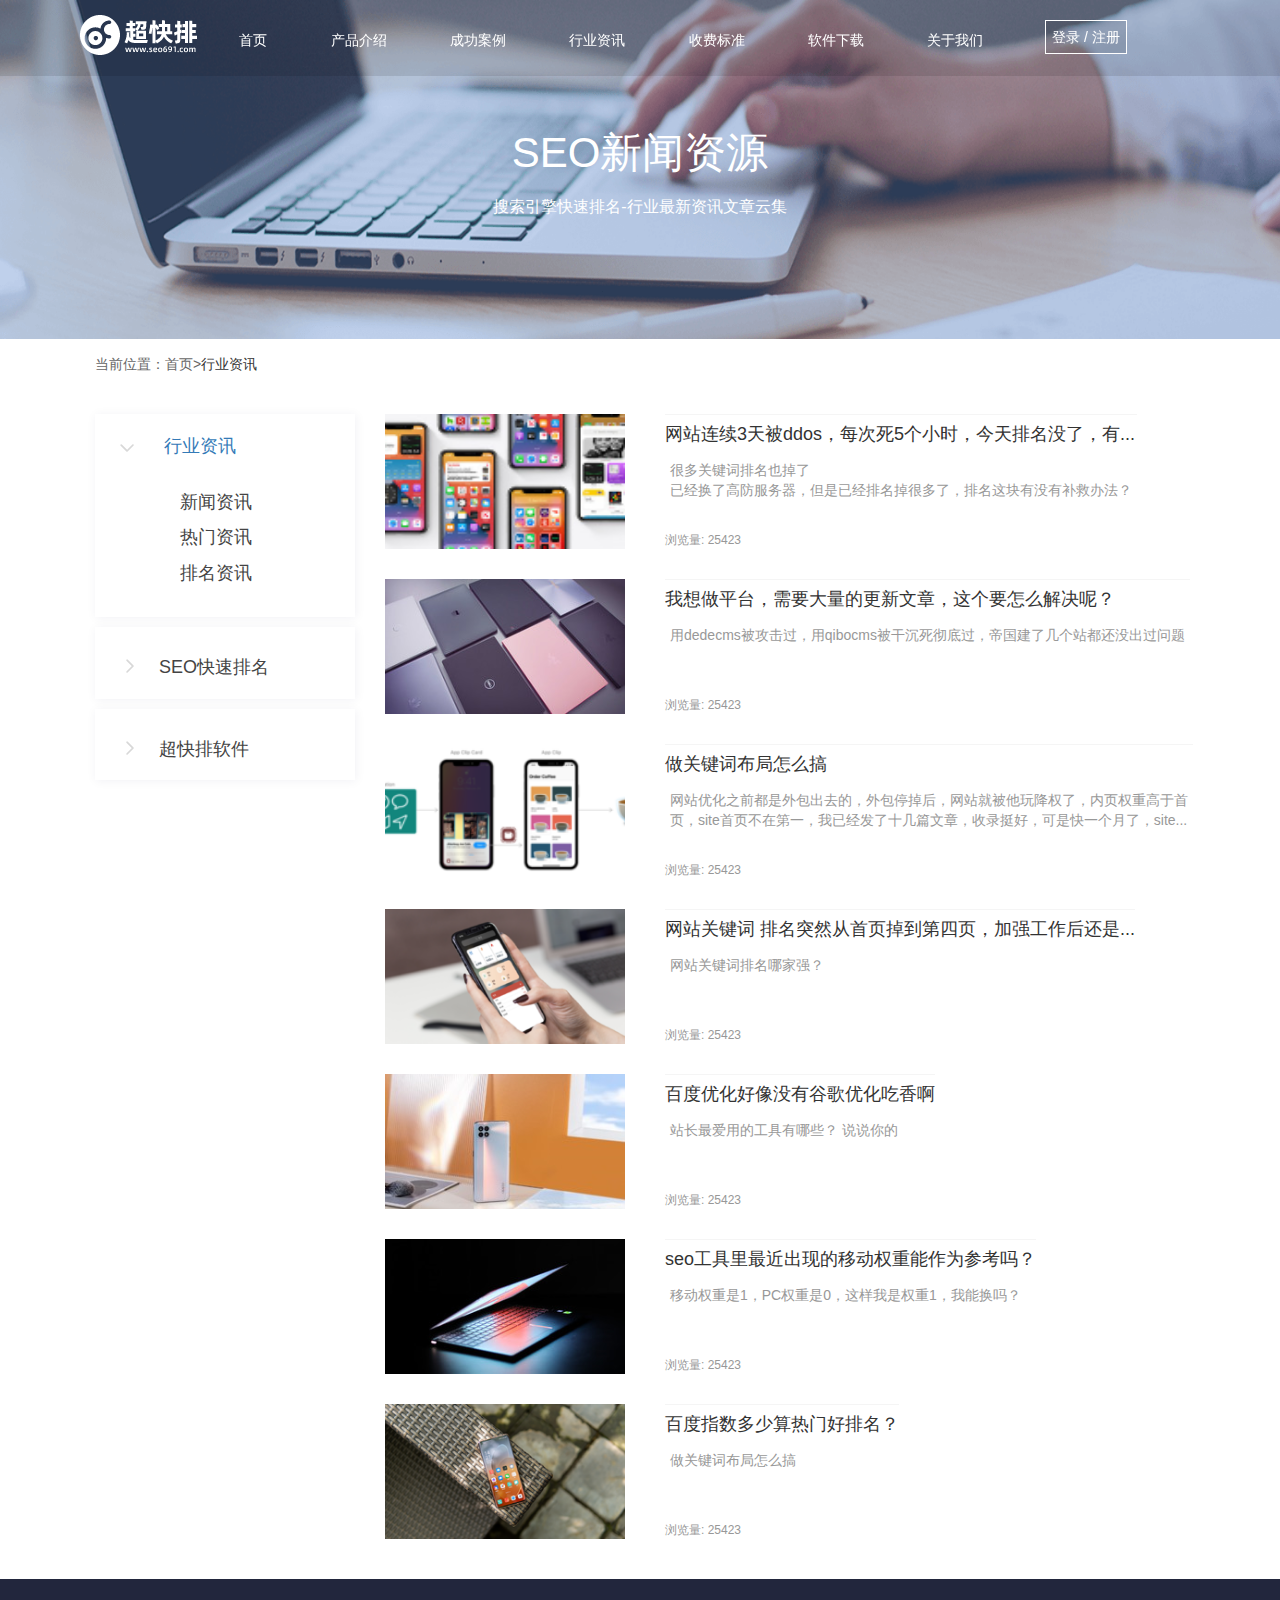
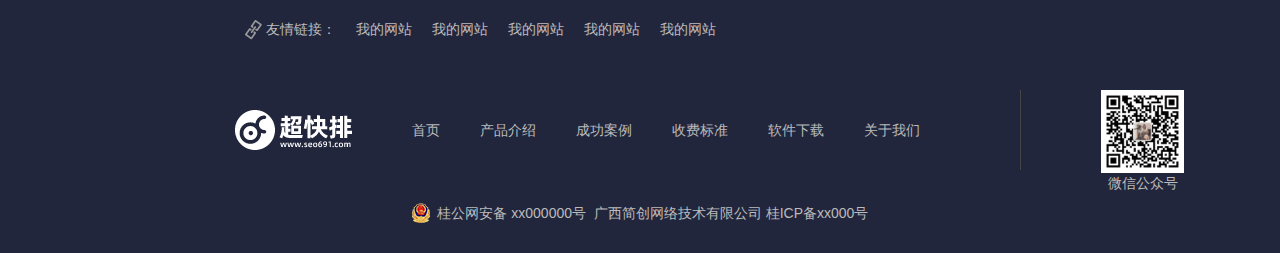
<file: article.html>
<!DOCTYPE html>
<html lang="en">

<head>
    <meta charset="UTF-8">
    <meta name="viewport" content="width=device-width, initial-scale=1.0">
    <link rel="stylesheet" href="bootstrap/css/animate.css">
    <link rel="stylesheet" href="bootstrap/css/bootstrap.css">
    <link rel="stylesheet" href="css/article.css">
    <script src="bootstrap/js/wow.js"></script>
    <script src="bootstrap/js/jquey.js"></script>
    <script src="bootstrap/js/index.js"></script>

    <title>文章中心</title>
</head>

<body>
    <!-- 顶部导航 -->
    <div class="header">
        <div class="hade">
            <div class="hade_box container">
                <div class="col-md-1 col-sm-1 col-xs-1">
                    <img src="images/0_logo.png" alt="">
                </div>
                <div class="col-md-9 col-sm-9 col-xs-9">
                    <ul>
                        <li><a href="index.html">首页</a> </li>
                        <li><a href="product.html">产品介绍</a> </li>
                        <li><a href="succeed.html">成功案例</a></li>
                        <li><a href="article.html">行业资讯</a></li>
                        <li><a href="charge.html">收费标准</a></li>
                        <li><a href="software.html">软件下载</a></li>
                        <li><a href="aboutus.html">关于我们</a></li>
                    </ul>
                </div>
                <div class="col-md-2 col-sm-2 col-xs-2">
                    <div class="hedaer_menu">
                        <button>登录 / 注册</button>
                        <div class="menu">
                            <span class="icon-bar"></span>
                            <span class="icon-bar"></span>
                            <span class="icon-bar"></span>
                        </div>
                    </div>

                </div>
            </div>
        </div>
    </div>
    <ul class="header_top">
        <li><a href="index.html">首页</a> </li>
        <li><a href="product.html">产品介绍</a> </li>
        <li><a href="succeed.html">成功案例</a></li>
        <li><a href="particulars.html">行业资讯</a></li>
        <li><a href="charge.html">收费标准</a></li>
        <li><a href="software.html">软件下载</a></li>
        <li><a href="aboutus.html">关于我们</a></li>
    </ul>
    <!-- 头部 -->
    <div class="top">
        <div class="container">
            <div class="top_content">
                <h2>SEO新闻资源</h2>
                <p>搜索引擎快速排名-行业最新资讯文章云集</p>
            </div>
        </div>
    </div>
    <!-- 当前位置 -->
    <div class="location">
        <div class="container">
            <div class="location_box">
                <ul>
                    <li><a href="#">当前位置：</a> </li>
                    <li><a href="#">首页></a> </li>
                    <li><a href="#" class="location_box_chanpin">行业资讯</a> </li>
                </ul>
            </div>
        </div>
    </div>
    <!-- 内容 -->
    <div class="content">
        <div class="container">
            <div class="content_box">
                <ul class="row">
                    <li class="col-lg-3 col-md-3 col-sm-12">
                        <div class="content_top">
                            <div class="content_left">
                                <img src="images/articleimg/ic_6.png" alt="">
                                <a href="#"> 行业资讯</a>
                            </div>
                            <div class="content_li">
                                <p><a href="#"> 新闻资讯</a></p>
                                <p><a href="#"> 热门资讯</a></p>
                                <p><a href="#"> 排名资讯</a></p>
                            </div>
                        </div>
                        <div class="content_ranking">
                            <img src="images/articleimg/ic_5.png" alt="">
                            <a href="#"> SEO快速排名</a>
                        </div>
                        <div class="content_ranking">
                            <img src="images/articleimg/ic_5.png" alt="">
                            <a href="#"> 超快排软件</a>
                        </div>
                    </li>
                    <li class="col-lg-9 col-md-9 col-sm-12">
                        <div class="content_txt">
                            <img src="images/articleimg/1.png" alt="">
                            <div>
                                <h4>网站连续3天被ddos，每次死5个小时，今天排名没了，有...</h4>
                                <p>很多关键词排名也掉了<br> 已经换了高防服务器，但是已经排名掉很多了，排名这块有没有补救办法？
                                </p>
                                <span>
                                    浏览量: 25423
                                </span>
                            </div>
                        </div>
                        <div class="content_txt">
                            <img src="images/articleimg/2.png" alt="">
                            <div>
                                <h4>我想做平台，需要大量的更新文章，这个要怎么解决呢？</h4>
                                <p>用dedecms被攻击过，用qibocms被干沉死彻底过，帝国建了几个站都还没出过问题
                                </p>
                                <span>
                                    浏览量: 25423
                                </span>
                            </div>
                        </div>
                        <div class="content_txt">
                            <img src="images/articleimg/3.png" alt="">
                            <div>
                                <h4>做关键词布局怎么搞</h4>
                                <p>网站优化之前都是外包出去的，外包停掉后，网站就被他玩降权了，内页权重高于首<br> 页，site首页不在第一，我已经发了十几篇文章，收录挺好，可是快一个月了，site...
                                </p>
                                <span>
                                    浏览量: 25423
                                </span>
                            </div>
                        </div>
                        <div class="content_txt">
                            <img src="images/articleimg/4.png" alt="">
                            <div>
                                <h4>网站关键词 排名突然从首页掉到第四页，加强工作后还是...</h4>
                                <p>网站关键词排名哪家强？
                                </p>
                                <span>
                                    浏览量: 25423
                                </span>
                            </div>
                        </div>
                        <div class="content_txt">
                            <img src="images/articleimg/5.png" alt="">
                            <div>
                                <h4>百度优化好像没有谷歌优化吃香啊</h4>
                                <p>站长最爱用的工具有哪些？ 说说你的
                                </p>
                                <span>
                                    浏览量: 25423
                                </span>
                            </div>
                        </div>
                        <div class="content_txt">
                            <img src="images/articleimg/6.png" alt="">
                            <div>
                                <h4>seo工具里最近出现的移动权重能作为参考吗？</h4>
                                <p>移动权重是1，PC权重是0，这样我是权重1，我能换吗？
                                </p>
                                <span>
                                    浏览量: 25423
                                </span>
                            </div>
                        </div>
                        <div class="content_txt">
                            <img src="images/articleimg/7.png" alt="">
                            <div>
                                <h4>百度指数多少算热门好排名？</h4>
                                <p>做关键词布局怎么搞
                                </p>
                                <span>
                                    浏览量: 25423
                                </span>
                            </div>
                        </div>
                    </li>
                </ul>
            </div>
        </div>
    </div>
    <!-- 底部  -->
    <div class="footer">
        <div class="container">
            <div class="footer_txt">
                <ul>
                    <li><img src="images/8_ic_1.png" alt=""> 友情链接：
                    </li>
                    <li><a href="#">我的网站</a> </li>
                    <li><a href="#">我的网站</a> </li>
                    <li><a href="#">我的网站</a> </li>
                    <li><a href="#">我的网站</a> </li>
                    <li><a href="#">我的网站</a> </li>
                </ul>
            </div>
            <div class="footer_cnt">
                <div>
                    <img src="images/0_logo.png" alt="">
                </div>
                <div>
                    <ul>
                        <li>
                            <a href="#">首页</a>
                        </li>
                        <li>
                            <a href="#">产品介绍</a>
                        </li>
                        <li>
                            <a href="#">成功案例</a>
                        </li>
                        <li>
                            <a href="#">收费标准</a>
                        </li>
                        <li>
                            <a href="#">软件下载</a>
                        </li>
                        <li>
                            <a href="#">关于我们</a>
                        </li>
                    </ul>
                </div>
                <div></div>
                <div><img src="images/8_二维码占位符.png" alt="">
                    <p>
                        微信公众号
                    </p>
                </div>
            </div>
            <div class="footer_bottom">
                <img src="images/8_ic_2.png" alt="">&nbsp; 桂公网安备 xx000000号&nbsp; 广西简创网络技术有限公司 桂ICP备xx000号
            </div>
        </div>
    </div>
</body>

</html>
</file>
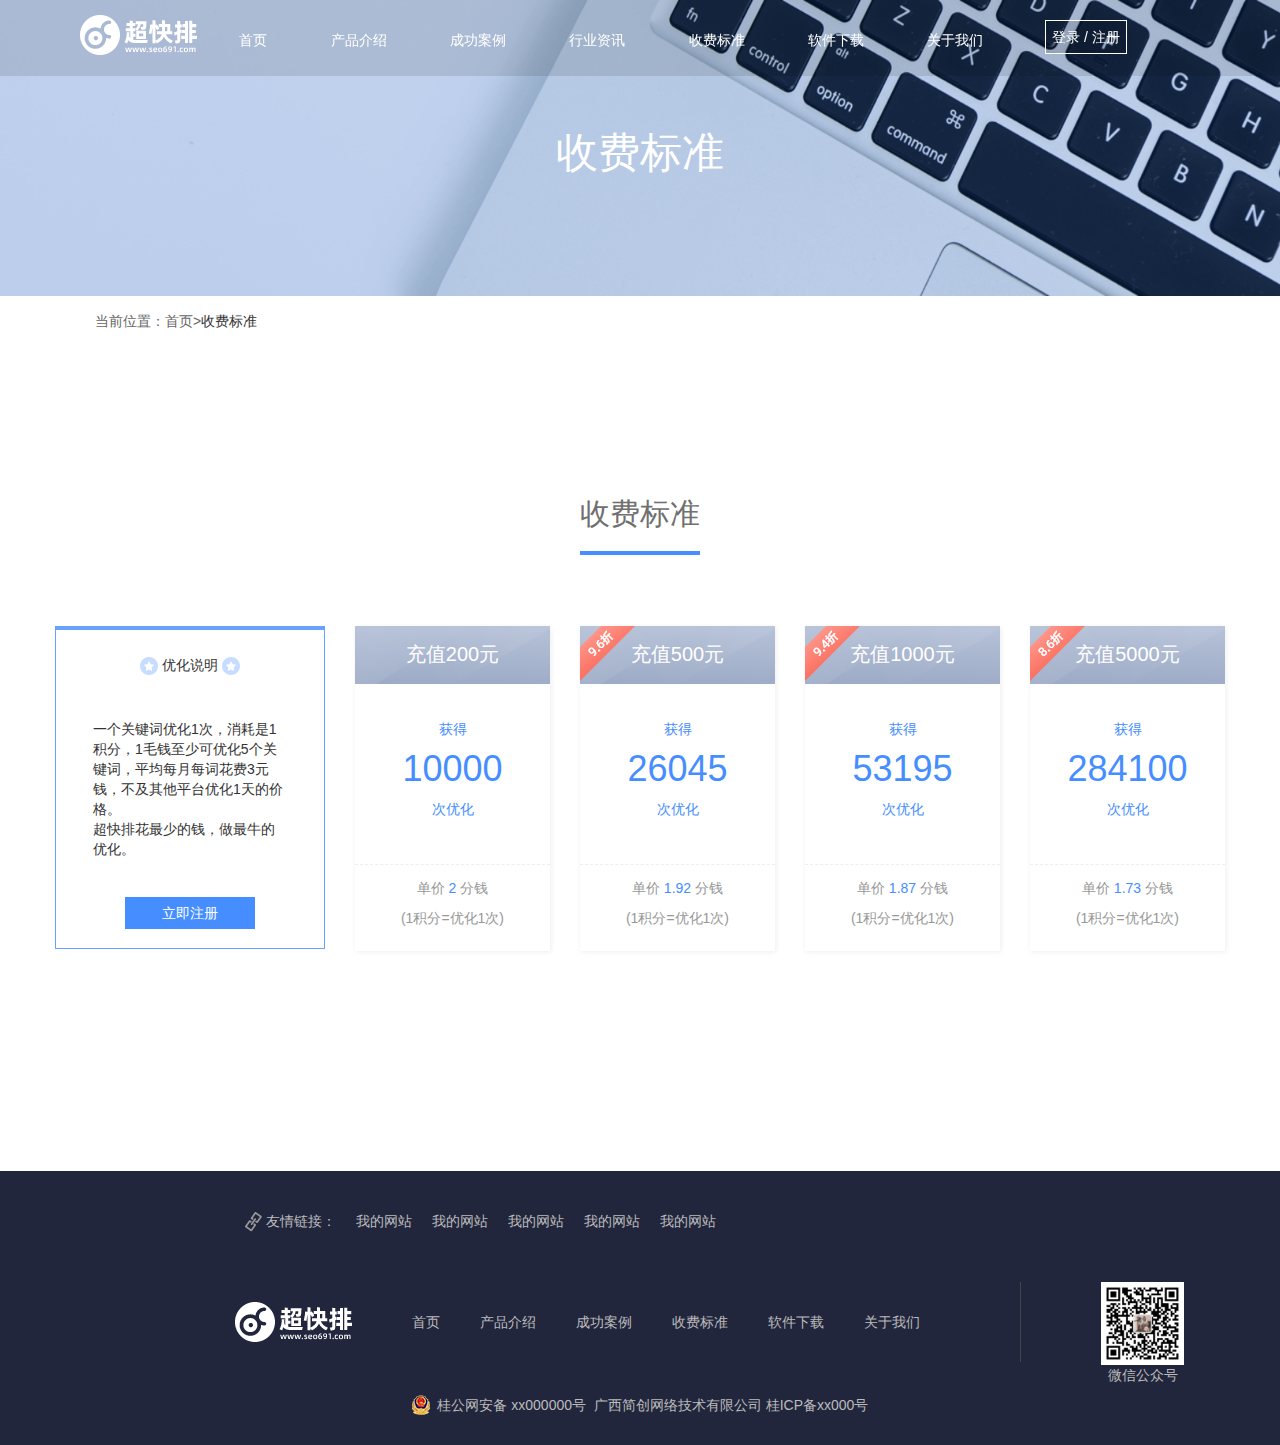
<file: charge.html>
<!DOCTYPE html>
<html lang="en">

<head>
    <meta charset="UTF-8">
    <meta name="viewport" content="width=device-width, initial-scale=1.0">
    <meta name="viewport" content="width=device-width, initial-scale=1.0">
    <link rel="stylesheet" href="bootstrap/css/animate.css">
    <link rel="stylesheet" href="bootstrap/css/bootstrap.css">
    <script src="bootstrap/js/index.js"></script>
    <script src="bootstrap/js/wow.js"></script>
    <script src="bootstrap/js/jquey.js"></script>
    <link rel="stylesheet" href="css/charge.css">
    <title>收费标准</title>
</head>

<body>
    <!-- 顶部导航 -->
    <div class="header">
        <div class="hade">
            <div class="hade_box container">
                <div class="col-md-1 col-sm-1 col-xs-1">
                    <img src="images/0_logo.png" alt="">
                </div>
                <div class="col-md-9 col-sm-9 col-xs-9">
                    <ul>
                        <li><a href="index.html">首页</a> </li>
                        <li><a href="product.html">产品介绍</a> </li>
                        <li><a href="succeed.html">成功案例</a></li>
                        <li><a href="article.html">行业资讯</a></li>
                        <li><a href="charge.html">收费标准</a></li>
                        <li><a href="software.html">软件下载</a></li>
                        <li><a href="aboutus.html">关于我们</a></li>
                    </ul>
                </div>
                <div class="col-md-2 col-sm-2 col-xs-2">
                    <div class="hedaer_menu">
                        <button>登录 / 注册</button>
                        <div class="menu">
                            <span class="icon-bar"></span>
                            <span class="icon-bar"></span>
                            <span class="icon-bar"></span>
                        </div>
                    </div>

                </div>
            </div>
        </div>
    </div>
    <ul class="header_top">
        <li><a href="index.html">首页</a> </li>
        <li><a href="product.html">产品介绍</a> </li>
        <li><a href="succeed.html">成功案例</a></li>
        <li><a href="particulars.html">行业资讯</a></li>
        <li><a href="charge.html">收费标准</a></li>
        <li><a href="software.html">软件下载</a></li>
        <li><a href="aboutus.html">关于我们</a></li>
    </ul>
    <!-- 头部 -->
    <div class="top">
        <div class="container">
            <div class="top_content">
                <h2>收费标准</h2>
            </div>
        </div>
    </div>
    <!-- 内容 -->
    <div class="content">
        <div class="container">
            <!-- 当前位置 -->
            <div class="content_box">
                <ul>
                    <li><a href="#">当前位置：</a> </li>
                    <li><a href="#">首页></a> </li>
                    <li><a href="#" class="content_box_chanpin">收费标准</a> </li>
                </ul>
            </div>
        </div>
    </div>
    <!-- 收费标题 -->
    <div class="charge">
        <div class="container">
            <h2>收费标准</h2>
        </div>
    </div>
    <!--收费内容 -->
    <div class="charge_content">
        <div class="container">
            <div class="row">
                <!-- 左边 -->
                <div class="col-lg-3 col-md-12 col-sm-12 col-sx-12">
                    <div class="charge_left">
                        <div class="charge_top">
                            <img src="images/chargeimg/0.png" alt="">
                            <span>优化说明</span>
                            <img src="images/chargeimg/0.png" alt="">
                        </div>
                        <p>
                            一个关键词优化1次，消耗是1 积分，1毛钱至少可优化5个关键词，平均每月每词花费3元钱，不及其他平台优化1天的价格。<br> 超快排花最少的钱，做最牛的优化。
                        </p>
                        <div>
                            <a href="#">立即注册</a>
                        </div>
                    </div>
                </div>
                <!-- 右边 -->
                <div class="col-lg-9 col-md-12 col-sm-12 col-sx-12">
                    <div class="row">
                        <div class="charge_right">
                            <div class="col-lg-3 col-md-6 col-sm-12 col-sx-12">
                                <div class="charge_right_content ">
                                    <div class="topup_top">
                                        <a href="#"> 充值200元</a>
                                    </div>
                                    <div class="topup_content">
                                        <p>获得</p>
                                        <h4>10000</h4>
                                        <p>次优化</p>
                                    </div>
                                    <div class="topup_bottom">
                                        <p>单价<span> 2 </span>分钱</p>
                                        <p>(1积分=优化1次)</p>
                                    </div>
                                </div>

                            </div>
                            <div class="col-lg-3 col-md-6 col-sm-12 col-sx-12">
                                <div class="charge_right_content">
                                    <div class="topup_top">
                                        <img src="images/chargeimg/96zhe.png" alt="">
                                        <a href="#"> 充值500元</a>
                                    </div>
                                    <div class="topup_content">
                                        <p>获得</p>
                                        <h4>26045</h4>
                                        <p>次优化</p>
                                    </div>
                                    <div class="topup_bottom">
                                        <p>单价<span> 1.92 </span>分钱</p>
                                        <p>(1积分=优化1次)</p>
                                    </div>
                                </div>

                            </div>
                            <div class="col-lg-3 col-md-6 col-sm-12 col-sx-12">
                                <div class="charge_right_content">
                                    <div class="topup_top">
                                        <img src="images/chargeimg/94zhe.png" alt="">
                                        <a href="#"> 充值1000元</a>
                                    </div>
                                    <div class="topup_content">
                                        <p>获得</p>
                                        <h4>53195</h4>
                                        <p>次优化</p>
                                    </div>
                                    <div class="topup_bottom">
                                        <p>单价<span> 1.87 </span>分钱</p>
                                        <p>(1积分=优化1次)</p>
                                    </div>
                                </div>

                            </div>
                            <div class="col-lg-3 col-md-6 col-sm-12 col-sx-12">
                                <div class="charge_right_content">
                                    <div class="topup_top">
                                        <img src="images/chargeimg/86zhe.png" alt="">
                                        <a href="#"> 充值5000元</a>
                                    </div>
                                    <div class="topup_content">
                                        <p>获得</p>
                                        <h4>284100</h4>
                                        <p>次优化</p>
                                    </div>
                                    <div class="topup_bottom">
                                        <p>单价<span> 1.73 </span>分钱</p>
                                        <p>(1积分=优化1次)</p>
                                    </div>
                                </div>

                            </div>
                        </div>
                    </div>
                </div>
            </div>
        </div>
    </div>
    <!-- 底部  -->
    <div class="footer">
        <div class="container">
            <div class="footer_txt">
                <ul>
                    <li><img src="images/8_ic_1.png" alt=""> 友情链接：
                    </li>
                    <li><a href="#">我的网站</a> </li>
                    <li><a href="#">我的网站</a> </li>
                    <li><a href="#">我的网站</a> </li>
                    <li><a href="#">我的网站</a> </li>
                    <li><a href="#">我的网站</a> </li>
                </ul>
            </div>
            <div class="footer_cnt">
                <div>
                    <img src="images/0_logo.png" alt="">
                </div>
                <div>
                    <ul>
                        <li>
                            <a href="#">首页</a>
                        </li>
                        <li>
                            <a href="#">产品介绍</a>
                        </li>
                        <li>
                            <a href="#">成功案例</a>
                        </li>
                        <li>
                            <a href="#">收费标准</a>
                        </li>
                        <li>
                            <a href="#">软件下载</a>
                        </li>
                        <li>
                            <a href="#">关于我们</a>
                        </li>
                    </ul>
                </div>
                <div></div>
                <div><img src="images/8_二维码占位符.png" alt="">
                    <p>
                        微信公众号
                    </p>
                </div>
            </div>
            <div class="footer_bottom">
                <img src="images/8_ic_2.png" alt="">&nbsp; 桂公网安备 xx000000号&nbsp; 广西简创网络技术有限公司 桂ICP备xx000号
            </div>
        </div>
    </div>
</body>

</html>
</file>
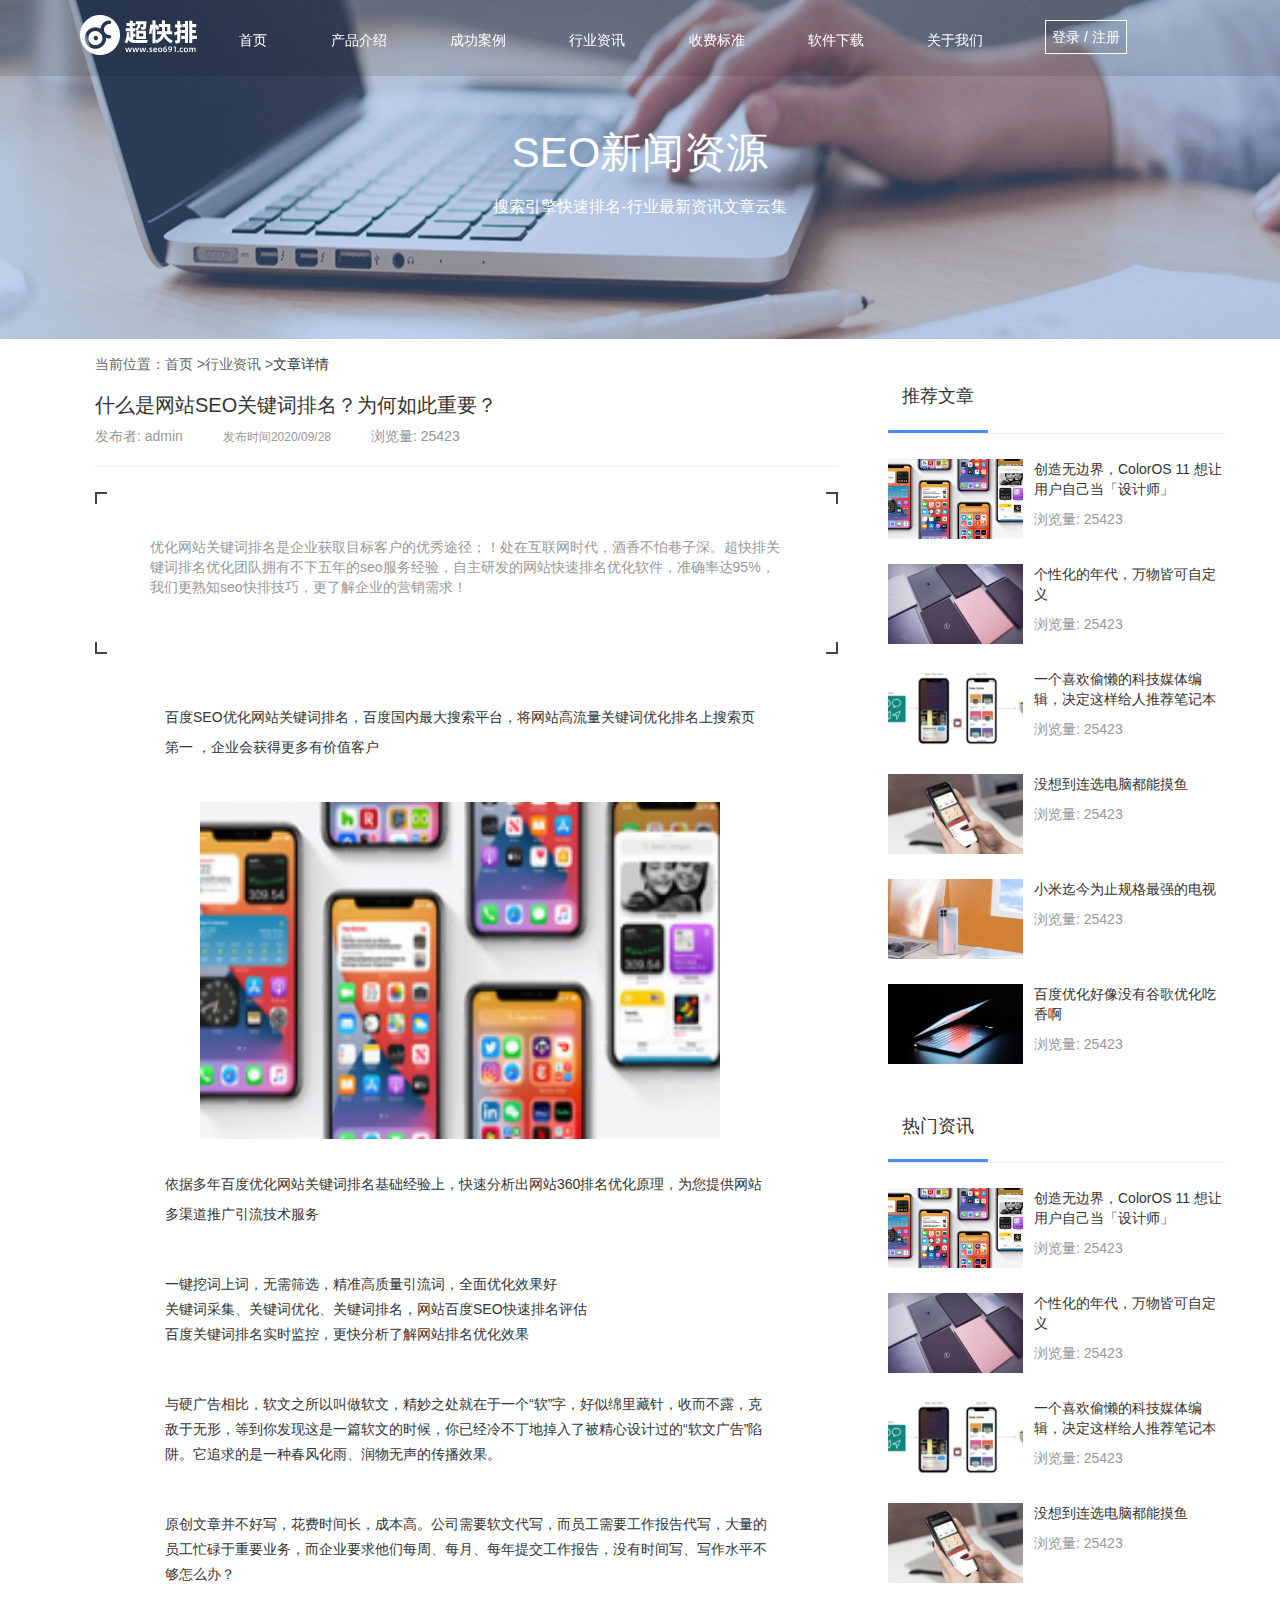
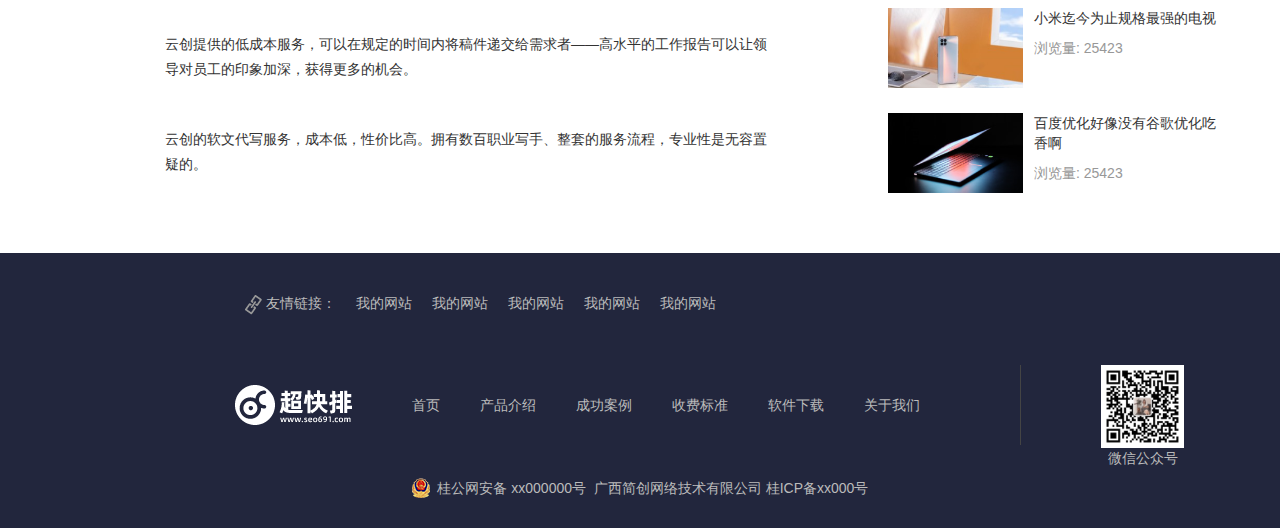
<file: particulars.html>
<!DOCTYPE html>
<html lang="en">

<head>
    <meta charset="UTF-8">
    <meta name="viewport" content="width=device-width, initial-scale=1.0">
    <link rel="stylesheet" href="bootstrap/css/animate.css">
    <link rel="stylesheet" href="bootstrap/css/bootstrap.css">
    <link rel="stylesheet" href="css/particulars.css">
    <script src="bootstrap/js/wow.js"></script>
    <script src="bootstrap/js/jquey.js"></script>
    <script src="bootstrap/js/index.js"></script>

    <title>文章详情</title>
</head>
<!-- 顶部导航 -->
<div class="header">
    <div class="hade">
        <div class="hade_box container">
            <div class="col-md-1 col-sm-1 col-xs-1">
                <img src="images/0_logo.png" alt="">
            </div>
            <div class="col-md-9 col-sm-9 col-xs-9">
                <ul>
                    <li><a href="index.html">首页</a> </li>
                    <li><a href="product.html">产品介绍</a> </li>
                    <li><a href="succeed.html">成功案例</a></li>
                    <li><a href="article.html">行业资讯</a></li>
                    <li><a href="charge.html">收费标准</a></li>
                    <li><a href="software.html">软件下载</a></li>
                    <li><a href="aboutus.html">关于我们</a></li>
                </ul>
            </div>
            <div class="col-md-2 col-sm-2 col-xs-2">
                <div class="hedaer_menu">
                    <button>登录 / 注册</button>
                    <div class="menu">
                        <span class="icon-bar"></span>
                        <span class="icon-bar"></span>
                        <span class="icon-bar"></span>
                    </div>
                </div>

            </div>
        </div>
    </div>
</div>
<ul class="header_top">
    <li><a href="index.html">首页</a> </li>
    <li><a href="product.html">产品介绍</a> </li>
    <li><a href="succeed.html">成功案例</a></li>
    <li><a href="particulars.html">行业资讯</a></li>
    <li><a href="charge.html">收费标准</a></li>
    <li><a href="software.html">软件下载</a></li>
    <li><a href="aboutus.html">关于我们</a></li>
</ul>
<!-- 头部 -->
<div class="top">
    <div class="container">
        <div class="top_content">
            <h2>SEO新闻资源</h2>
            <p>搜索引擎快速排名-行业最新资讯文章云集</p>
        </div>
    </div>
</div>
<!-- 当前位置 -->
<div class="location">
    <div class="container">
        <div class="location_box">
            <ul>
                <li><a href="#">当前位置：</a> </li>
                <li><a href="#">首页 ></a> </li>
                <li><a href="#">行业资讯 ></a> </li>
                <li><a href="#" class="location_box_chanpin">文章详情</a> </li>
            </ul>
        </div>
    </div>
</div>
<!-- 关键词排名 -->
<div class="antistop">
    <div class="container">
        <ul class="row">
            <li class="col-lg-8 col-md-8 col-sm-12">
                <div class="ranking">
                    <h4>什么是网站SEO关键词排名？为何如此重要？</h4>
                    <p>发布者: admin<span>发布时间2020/09/28</span>浏览量: 25423</p>
                </div>
                <hr>
                <div class="ranking_txt">
                    <div class="left_top">
                        <img src="images/articleimg/ic_1.png" alt="">
                    </div>
                    <div class="right_top">
                        <img src="images/articleimg/ic_2.png" alt="">
                    </div>
                    <p>优化网站关键词排名是企业获取目标客户的优秀途径；！处在互联网时代，酒香不怕巷子深。超快排关 <br> 键词排名优化团队拥有不下五年的seo服务经验，自主研发的网站快速排名优化软件，准确率达95%，
                        <br> 我们更熟知seo快排技巧，更了解企业的营销需求！
                    </p>
                    <div class="left_bottom">
                        <img src="images/articleimg/ic_4.png" alt="">
                    </div>
                    <div class="right_bottom">
                        <img src="images/articleimg/ic_3.png" alt="">
                    </div>
                </div>
                <div class="ranking_content">
                    <p>百度SEO优化网站关键词排名，百度国内最大搜索平台，将网站高流量关键词优化排名上搜索页</p>
                    <p>第一 ，企业会获得更多有价值客户</p>
                    <img src="images/articleimg/xq-1.png" alt="">
                    <p>依据多年百度优化网站关键词排名基础经验上，快速分析出网站360排名优化原理，为您提供网站</p>
                    <p>多渠道推广引流技术服务</p>
                    <div>
                        <p>一键挖词上词，无需筛选，精准高质量引流词，全面优化效果好</p>
                        <p>关键词采集、关键词优化、关键词排名，网站百度SEO快速排名评估</p>
                        <p>百度关键词排名实时监控，更快分析了解网站排名优化效果</p>
                    </div>
                    <div>
                        <p>与硬广告相比，软文之所以叫做软文，精妙之处就在于一个“软”字，好似绵里藏针，收而不露，克</p>
                        <p> 敌于无形，等到你发现这是一篇软文的时候，你已经冷不丁地掉入了被精心设计过的“软文广告”陷</p>
                        <p> 阱。它追求的是一种春风化雨、润物无声的传播效果。</p>
                    </div>
                    <div>
                        <p>原创文章并不好写，花费时间长，成本高。公司需要软文代写，而员工需要工作报告代写，大量的</p>
                        <p> 员工忙碌于重要业务，而企业要求他们每周、每月、每年提交工作报告，没有时间写、写作水平不</p>
                        <p> 够怎么办？</p>
                    </div>

                    <div>
                        <p>云创提供的低成本服务，可以在规定的时间内将稿件递交给需求者——高水平的工作报告可以让领</p>
                        <p>导对员工的印象加深，获得更多的机会。</p>
                    </div>

                    <div>
                        <p>云创的软文代写服务，成本低，性价比高。拥有数百职业写手、整套的服务流程，专业性是无容置</p>
                        <p> 疑的。</p>
                    </div>


                </div>
            </li>
            <!-- 推荐文章 -->
            <li class="col-lg-4 col-md-4 col-sm-12">
                <div class="right_box">
                    <div class="right_content">
                        <span>推荐文章</span>
                    </div>
                    <div class="right_content_txt">
                        <div>
                            <img src="images/articleimg/1.png" alt="">
                        </div>
                        <div class="right_content_txt_ri">
                            <p>创造无边界，ColorOS 11 想让用户自己当「设计师」</p>
                            <p>浏览量: 25423</p>
                        </div>
                    </div>
                    <div class="right_content_txt">
                        <div>
                            <img src="images/articleimg/2.png" alt="">
                        </div>
                        <div class="right_content_txt_ri">
                            <p>个性化的年代，万物皆可自定义</p>
                            <p>浏览量: 25423</p>
                        </div>
                    </div>
                    <div class="right_content_txt">
                        <div>
                            <img src="images/articleimg/3.png" alt="">
                        </div>
                        <div class="right_content_txt_ri">
                            <p>一个喜欢偷懒的科技媒体编辑，决定这样给人推荐笔记本</p>
                            <p>浏览量: 25423</p>
                        </div>
                    </div>
                    <div class="right_content_txt">
                        <div>
                            <img src="images/articleimg/4.png" alt="">
                        </div>
                        <div class="right_content_txt_ri">
                            <p>没想到连选电脑都能摸鱼 </p>
                            <p>浏览量: 25423</p>
                        </div>
                    </div>
                    <div class="right_content_txt">
                        <div>
                            <img src="images/articleimg/5.png" alt="">
                        </div>
                        <div class="right_content_txt_ri">
                            <p>小米迄今为止规格最强的电视 </p>
                            <p>浏览量: 25423</p>
                        </div>
                    </div>
                    <div class="right_content_txt">
                        <div>
                            <img src="images/articleimg/6.png" alt="">
                        </div>
                        <div class="right_content_txt_ri">
                            <p>百度优化好像没有谷歌优化吃香啊 </p>
                            <p>浏览量: 25423</p>
                        </div>
                    </div>
                </div>
                <div class="right_box">
                    <div class="right_content">
                        <span>热门资讯</span>
                    </div>
                    <div class="right_content_txt">
                        <div>
                            <img src="images/articleimg/1.png" alt="">
                        </div>
                        <div class="right_content_txt_ri">
                            <p>创造无边界，ColorOS 11 想让用户自己当「设计师」</p>
                            <p>浏览量: 25423</p>
                        </div>
                    </div>
                    <div class="right_content_txt">
                        <div>
                            <img src="images/articleimg/2.png" alt="">
                        </div>
                        <div class="right_content_txt_ri">
                            <p>个性化的年代，万物皆可自定义</p>
                            <p>浏览量: 25423</p>
                        </div>
                    </div>
                    <div class="right_content_txt">
                        <div>
                            <img src="images/articleimg/3.png" alt="">
                        </div>
                        <div class="right_content_txt_ri">
                            <p>一个喜欢偷懒的科技媒体编辑，决定这样给人推荐笔记本</p>
                            <p>浏览量: 25423</p>
                        </div>
                    </div>
                    <div class="right_content_txt">
                        <div>
                            <img src="images/articleimg/4.png" alt="">
                        </div>
                        <div class="right_content_txt_ri">
                            <p>没想到连选电脑都能摸鱼 </p>
                            <p>浏览量: 25423</p>
                        </div>
                    </div>
                    <div class="right_content_txt">
                        <div>
                            <img src="images/articleimg/5.png" alt="">
                        </div>
                        <div class="right_content_txt_ri">
                            <p>小米迄今为止规格最强的电视 </p>
                            <p>浏览量: 25423</p>
                        </div>
                    </div>
                    <div class="right_content_txt">
                        <div>
                            <img src="images/articleimg/6.png" alt="">
                        </div>
                        <div class="right_content_txt_ri">
                            <p>百度优化好像没有谷歌优化吃香啊 </p>
                            <p>浏览量: 25423</p>
                        </div>
                    </div>
                </div>
            </li>
        </ul>
    </div>
</div>
<!-- 底部  -->
<div class="footer">
    <div class="container">
        <div class="footer_txt">
            <ul>
                <li><img src="images/8_ic_1.png" alt=""> 友情链接：
                </li>
                <li><a href="#">我的网站</a> </li>
                <li><a href="#">我的网站</a> </li>
                <li><a href="#">我的网站</a> </li>
                <li><a href="#">我的网站</a> </li>
                <li><a href="#">我的网站</a> </li>
            </ul>
        </div>
        <div class="footer_cnt">
            <div>
                <img src="images/0_logo.png" alt="">
            </div>
            <div>
                <ul>
                    <li>
                        <a href="#">首页</a>
                    </li>
                    <li>
                        <a href="#">产品介绍</a>
                    </li>
                    <li>
                        <a href="#">成功案例</a>
                    </li>
                    <li>
                        <a href="#">收费标准</a>
                    </li>
                    <li>
                        <a href="#">软件下载</a>
                    </li>
                    <li>
                        <a href="#">关于我们</a>
                    </li>
                </ul>
            </div>
            <div></div>
            <div><img src="images/8_二维码占位符.png" alt="">
                <p>
                    微信公众号
                </p>
            </div>
        </div>
        <div class="footer_bottom">
            <img src="images/8_ic_2.png" alt="">&nbsp; 桂公网安备 xx000000号&nbsp; 广西简创网络技术有限公司 桂ICP备xx000号
        </div>
    </div>
</div>

<body>

</body>

</html>
</file>
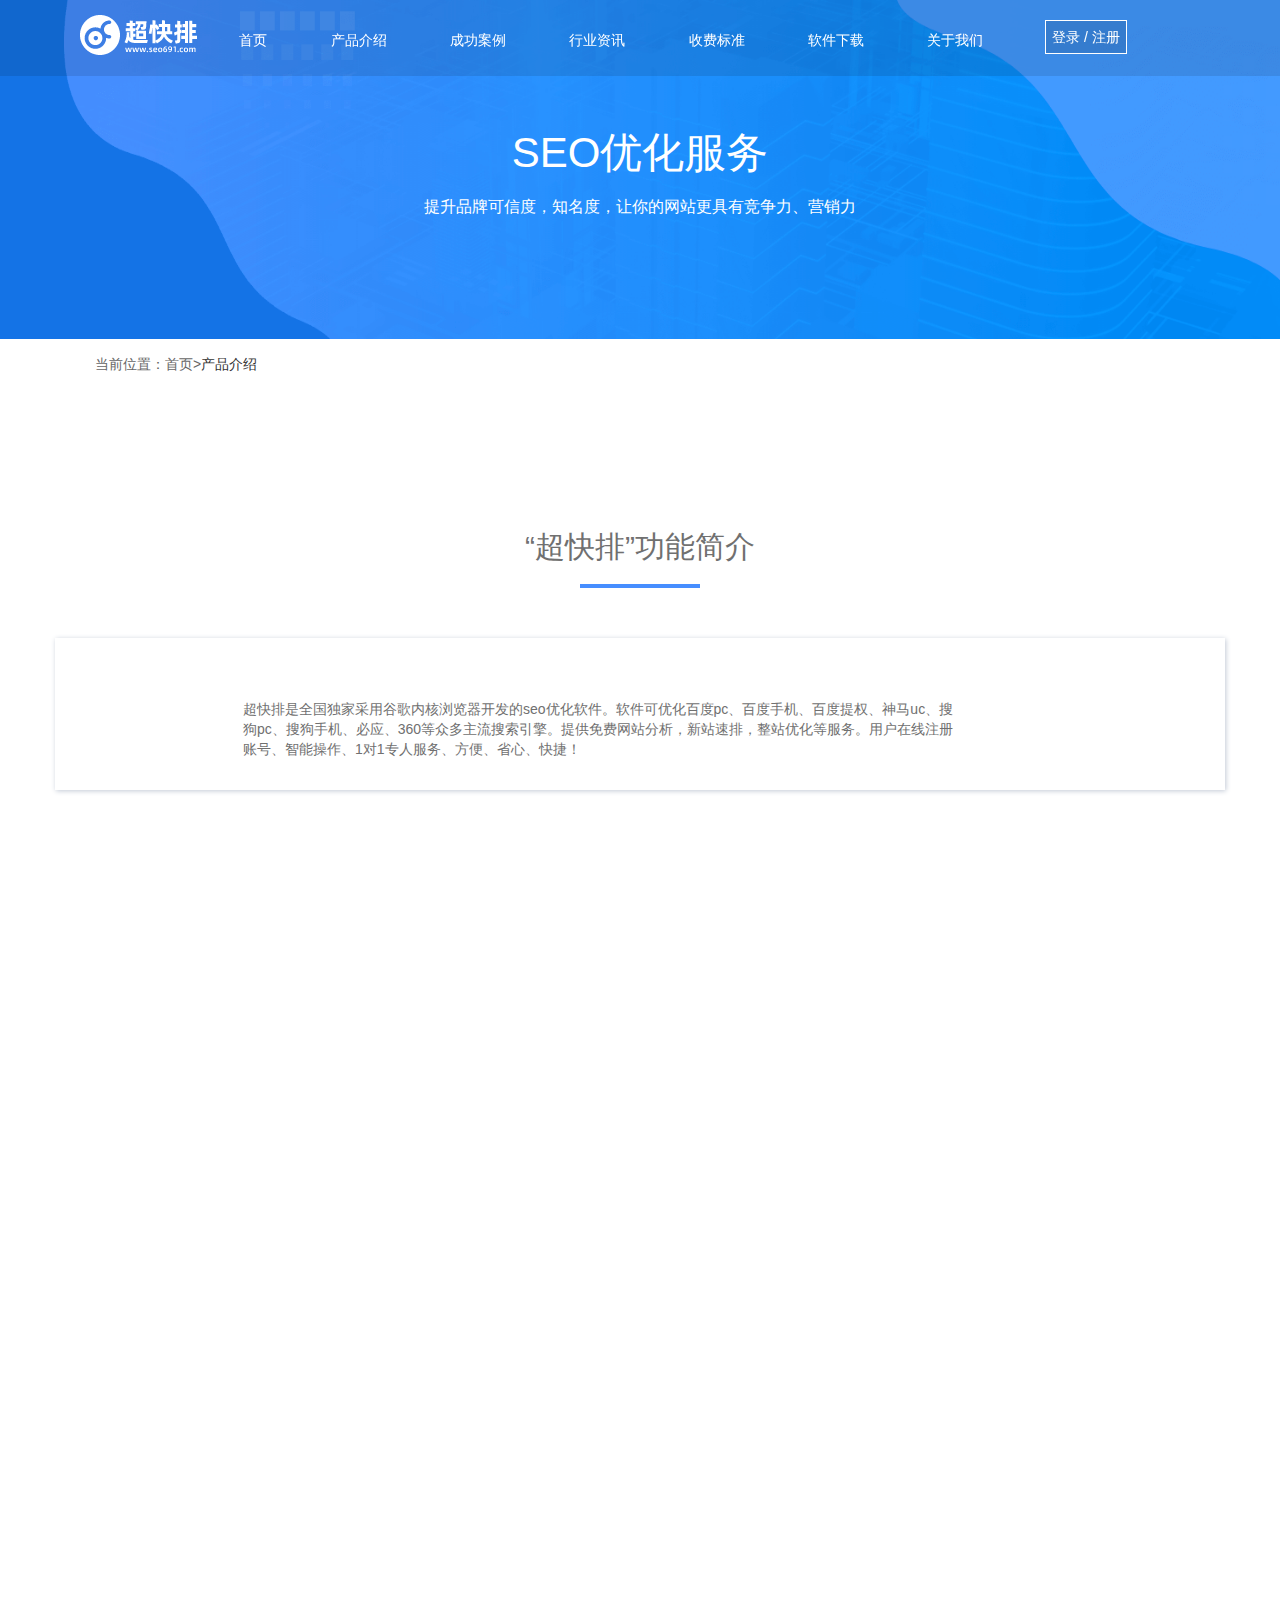
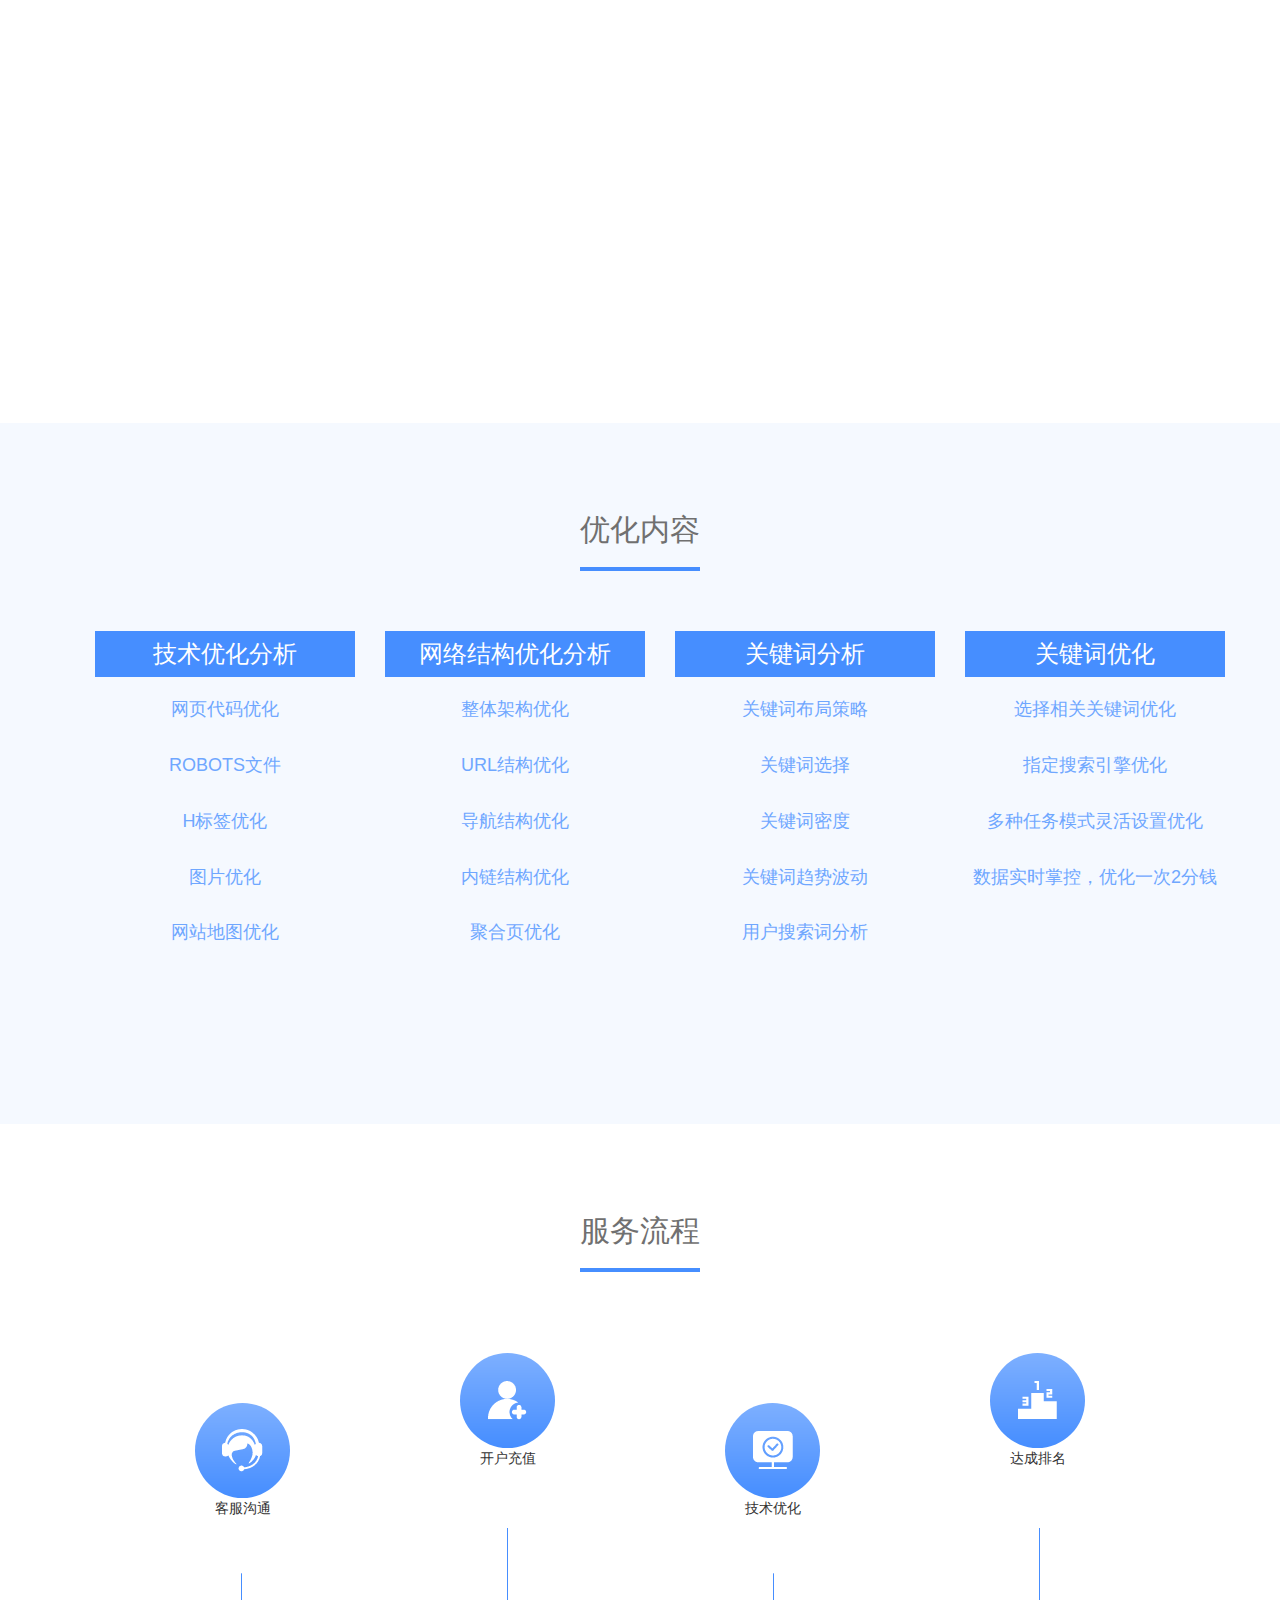
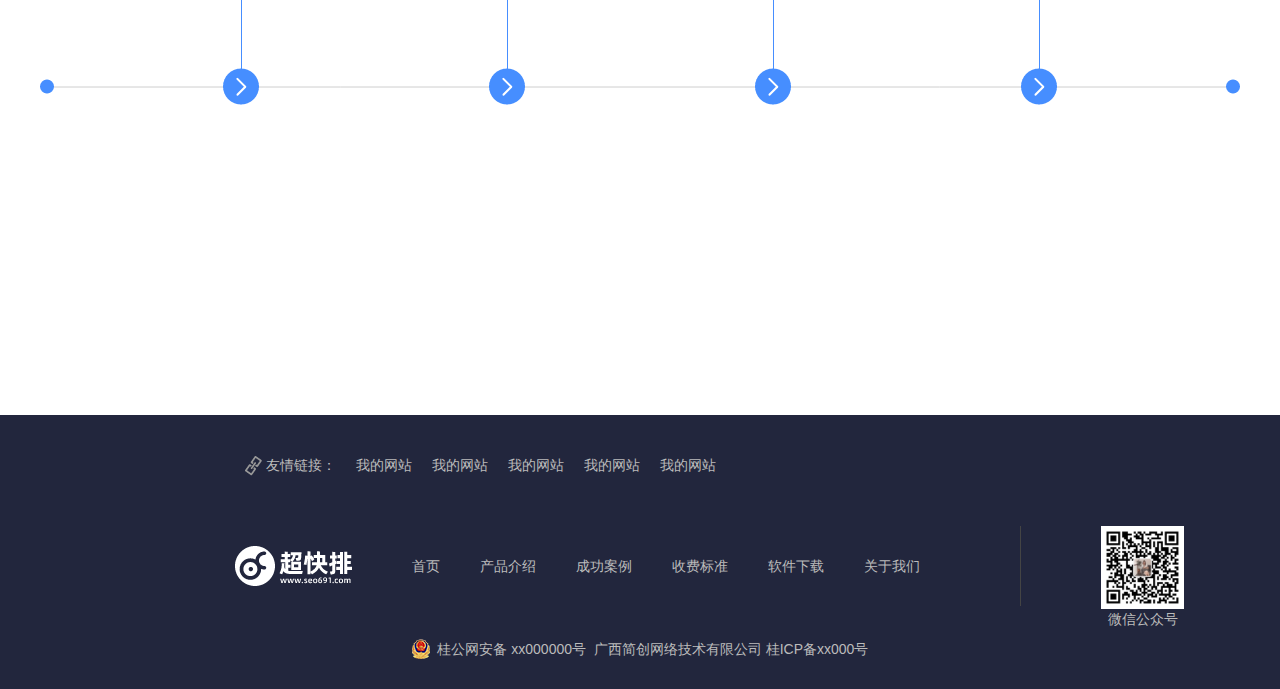
<file: product.html>
<!DOCTYPE html>
<html lang="en">

<head>
    <meta charset="UTF-8">
    <meta name="viewport" content="width=device-width, initial-scale=1.0">
    <link rel="stylesheet" href="bootstrap/css/animate.css">
    <link rel="stylesheet" href="bootstrap/css/bootstrap.css">
    <link rel="stylesheet" href="css/product.css">
    <script src="bootstrap/js/wow.js"></script>
    <script src="bootstrap/js/jquey.js"></script>
    <script src="bootstrap/js/index.js"></script>

    <title>产品介绍</title>
    <script type="text/javascript">
        var wow = new WOW({
            boxClass: 'wow',
            animateClass: 'animated',
            offset: 0,
            mobile: false,
            live: true
        });
        wow.init();
    </script>
</head>
<!-- 顶部导航 -->
<!-- 头部 -->
<div class="header">
    <div class="hade">
        <div class="hade_box container">
            <div class="col-md-1 col-sm-1 col-xs-1">
                <img src="images/0_logo.png" alt="">
            </div>
            <div class="col-md-9 col-sm-9 col-xs-9">
                <ul>
                    <li><a href="index.html">首页</a> </li>
                    <li><a href="product.html">产品介绍</a> </li>
                    <li><a href="succeed.html">成功案例</a></li>
                    <li><a href="article.html">行业资讯</a></li>
                    <li><a href="charge.html">收费标准</a></li>
                    <li><a href="software.html">软件下载</a></li>
                    <li><a href="aboutus.html">关于我们</a></li>
                </ul>
            </div>
            <div class="col-md-2 col-sm-2 col-xs-2">
                <div class="hedaer_menu">
                    <button>登录 / 注册</button>
                    <div class="menu">
                        <span class="icon-bar"></span>
                        <span class="icon-bar"></span>
                        <span class="icon-bar"></span>
                    </div>
                </div>

            </div>
        </div>
    </div>
</div>
<ul class="header_top">
    <li><a href="index.html">首页</a> </li>
    <li><a href="product.html">产品介绍</a> </li>
    <li><a href="succeed.html">成功案例</a></li>
    <li><a href="particulars.html">行业资讯</a></li>
    <li><a href="charge.html">收费标准</a></li>
    <li><a href="software.html">软件下载</a></li>
    <li><a href="aboutus.html">关于我们</a></li>
</ul>
<!-- 头部 -->
<div class="top">
    <div class="container">
        <div class="top_content">
            <h2>SEO优化服务</h2>
            <p>提升品牌可信度，知名度，让你的网站更具有竞争力、营销力</p>
        </div>

    </div>
</div>
<!-- 内容 -->
<div class="content">
    <div class="container">
        <!-- 当前位置 -->
        <div class="content_box">
            <ul>
                <li><a href="#">当前位置：</a> </li>
                <li><a href="#">首页></a> </li>
                <li><a href="#" class="content_box_chanpin">产品介绍</a> </li>
            </ul>
        </div>
        <!-- 功能介绍 -->
        <div class="function">
            <h2>“超快排”功能简介</h2>
            <p>超快排是全国独家采用谷歌内核浏览器开发的seo优化软件。软件可优化百度pc、百度手机、百度提权、神马uc、搜<br> 狗pc、搜狗手机、必应、360等众多主流搜索引擎。提供免费网站分析，新站速排，整站优化等服务。用户在线注册
                <br> 账号、智能操作、1对1专人服务、方便、省心、快捷！
            </p>
        </div>
        <!-- 功能内容 -->
        <div class="function_content">
            <div class="function_content_img">
                <ul class="row">
                    <li class="function_content_p col-lg-6 col-md-6 col-sm-12 wow fadeInLeftBig">
                        <h4>一键上词功能</h4>
                        <p>打造人人都会用的智能seo优化排名软件</p>
                        <hr>
                        <p class="function_content_txt">输入你的域名，即可获取符合你网站的优化关键词；系统自动过滤无排<br> 名、无检索量、无指数和违禁违规词；系统筛选岀的优质词，用人工专业
                            <br> 知识集成系统的智能算法为每个关键词计算出合理的推荐优化次数，你可
                            <br> 以很方便的直接一键上词。
                        </p>
                    </li>
                    <li class="col-lg-6 col-md-6 col-sm-12 wow fadeInRightBig"><img src="images/productimg/img_1.png" alt=""></li>
                </ul>
                <ul class="row">
                    <li class="col-lg-6 col-md-6 col-sm-12 wow fadeInLeftBig"><img src="images/productimg/img_2.png" alt=""></li>
                    <li class="function_content_p col-lg-6 col-md-6 col-sm-12 wow fadeInRightBig">
                        <h4>智能添加任务系统</h4>
                        <p>智能任务分配让网站排名效果更好</p>
                        <hr>
                        <p class="function_content_txt">把同类关键词添加到一个词库，方便管理词库；系统每天随机从词库中抽<br> 取关键词，优化费用更实惠；根据您的意愿设置随机优化次数，让优化更
                            <br> 智能更省时。
                        </p>
                    </li>
                </ul>
                <ul>
                    <li class="function_content_p col-lg-6 col-md-6 col-sm-12 col-xs-12 wow fadeInLeftBig">
                        <h4>辅助加词软件</h4>
                        <p>查词，上词快速便捷</p>
                        <hr>
                        <p class="function_content_txt">输入域名，即可查询网站在各搜索引擎有排名的关键词；输入主词即可获<br> 取流量词，把获取到的流量词进行排名查询；软件查到排名后，一键即可
                            <br> 发布任务同步到后台。
                        </p>
                    </li>
                    <li class="col-lg-6 col-md-6 col-sm-12 col-xs-12 wow fadeInRightBig"><img src="images/productimg/img_3.png" alt=""></li>
                </ul>
            </div>
        </div>
    </div>
    <!-- 优化内容 -->
    <div class="optimize">
        <div class="container">
            <div class="optimize_txt">
                <h2>优化内容</h2>
            </div>
            <div class="optimize_nav">
                <ul class="row">
                    <li class="col-lg-3 col-md-6 col-sm-12">
                        <h4>技术优化分析</h4>
                        <p><a href="#">网页代码优化</a></p>
                        <p><a href="#">ROBOTS文件</a></p>
                        <p><a href="#">H标签优化</a></p>
                        <p><a href="#">图片优化</a></p>
                        <p><a href="#">网站地图优化</a></p>
                    </li>
                    <li class="col-lg-3 col-md-6 col-sm-12">
                        <h4>网络结构优化分析</h4>
                        <p><a href="#">整体架构优化</a></p>
                        <p><a href="#">URL结构优化</a></p>
                        <p><a href="#">导航结构优化</a></p>
                        <p><a href="#">内链结构优化</a></p>
                        <p><a href="#">聚合页优化</a></p>
                    </li>
                    <li class="col-lg-3 col-md-6 col-sm-12">
                        <h4>关键词分析</h4>
                        <p><a href="#">关键词布局策略</a></p>
                        <p><a href="#">关键词选择</a></p>
                        <p><a href="#">关键词密度</a></p>
                        <p><a href="#">关键词趋势波动</a></p>
                        <p><a href="#">用户搜索词分析</a></p>
                    </li>
                    <li class="col-lg-3 col-md-6 col-sm-12">
                        <h4>关键词优化</h4>
                        <p><a href="#">选择相关关键词优化</a></p>
                        <p><a href="#">指定搜索引擎优化</a></p>
                        <p><a href="#">多种任务模式灵活设置优化</a></p>
                        <p><a href="#">数据实时掌控，优化一次2分钱</a></p>
                    </li>
                </ul>
            </div>
        </div>
    </div>
    <!-- 服务流程 -->
    <div class="serve">
        <div class="container">
            <div class="serve_box">
                <div class="optimize_txt">
                    <h2>服务流程</h2>
                </div>
            </div>
            <div class="serve_content">
                <div class="serve_txt">
                    <div class="serve_content_img">
                        <img src="images/productimg/ic_1_kefu.png" alt="">
                        <p>客服沟通</p>
                    </div>
                    <div class="serve_content_img">
                        <img src="images/productimg/ic_1_kaihu.png" alt="">
                        <p>开户充值</p>
                    </div>
                    <div class="serve_content_img">
                        <img src="images/productimg/ic_1_jishu.png" alt="">
                        <p>技术优化</p>
                    </div>
                    <div class="serve_content_img">
                        <img src="images/productimg/ic_1_paiming.png" alt="">
                        <p>达成排名</p>
                    </div>
                </div>
            </div>
        </div>
        <div class="serve_bottom">
            <img src="images/productimg/ic_2.1.png" alt="">
        </div>
    </div>
</div>
<!-- 底部  -->
<div class="footer">
    <div class="container">
        <div class="footer_txt">
            <ul>
                <li><img src="images/8_ic_1.png" alt=""> 友情链接：
                </li>
                <li><a href="#">我的网站</a> </li>
                <li><a href="#">我的网站</a> </li>
                <li><a href="#">我的网站</a> </li>
                <li><a href="#">我的网站</a> </li>
                <li><a href="#">我的网站</a> </li>
            </ul>
        </div>
        <div class="footer_cnt">
            <div>
                <img src="images/0_logo.png" alt="">
            </div>
            <div>
                <ul>
                    <li>
                        <a href="#">首页</a>
                    </li>
                    <li>
                        <a href="#">产品介绍</a>
                    </li>
                    <li>
                        <a href="#">成功案例</a>
                    </li>
                    <li>
                        <a href="#">收费标准</a>
                    </li>
                    <li>
                        <a href="#">软件下载</a>
                    </li>
                    <li>
                        <a href="#">关于我们</a>
                    </li>
                </ul>
            </div>
            <div></div>
            <div><img src="images/8_二维码占位符.png" alt="">
                <p>
                    微信公众号
                </p>
            </div>
        </div>
        <div class="footer_bottom">
            <img src="images/8_ic_2.png" alt="">&nbsp; 桂公网安备 xx000000号&nbsp; 广西简创网络技术有限公司 桂ICP备xx000号
        </div>
    </div>
</div>

<body>

</body>

</html>
</file>
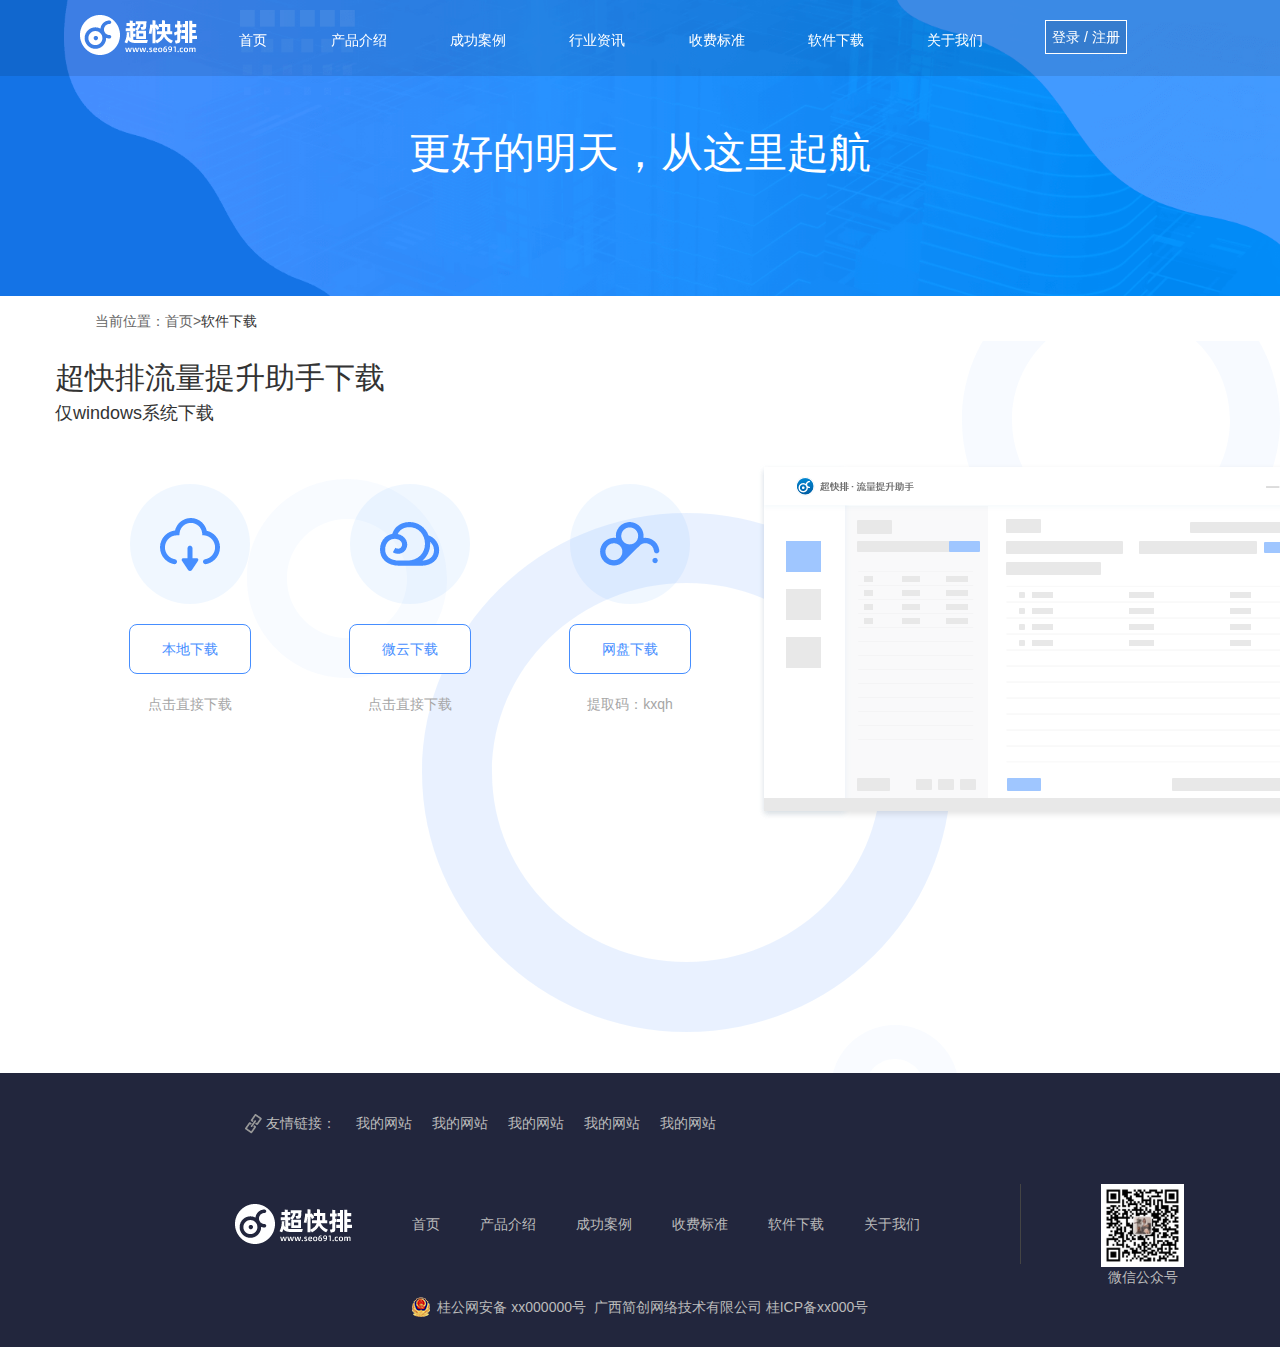
<file: software.html>
<!DOCTYPE html>
<html lang="en">

<head>
    <meta charset="UTF-8">
    <meta name="viewport" content="width=device-width, initial-scale=1.0">
    <link rel="stylesheet" href="bootstrap/css/animate.css">
    <link rel="stylesheet" href="bootstrap/css/bootstrap.css">
    <link rel="stylesheet" href="css/software.css">
    <script src="bootstrap/js/wow.js"></script>
    <script src="bootstrap/js/jquey.js"></script>
    <script src="bootstrap/js/index.js"></script>

    <title>软件下载</title>
    <script type="text/javascript">
        var wow = new WOW({
            boxClass: 'wow',
            animateClass: 'animated',
            offset: 0,
            mobile: false,
            live: true
        });
        wow.init();
    </script>
</head>

<body>
    <!-- 顶部导航 -->
    <div class="header">
        <div class="hade">
            <div class="hade_box container">
                <div class="col-md-1 col-sm-1 col-xs-1">
                    <img src="images/0_logo.png" alt="">
                </div>
                <div class="col-md-9 col-sm-9 col-xs-9">
                    <ul>
                        <li><a href="index.html">首页</a> </li>
                        <li><a href="product.html">产品介绍</a> </li>
                        <li><a href="succeed.html">成功案例</a></li>
                        <li><a href="article.html">行业资讯</a></li>
                        <li><a href="charge.html">收费标准</a></li>
                        <li><a href="software.html">软件下载</a></li>
                        <li><a href="aboutus.html">关于我们</a></li>
                    </ul>
                </div>
                <div class="col-md-2 col-sm-2 col-xs-2">
                    <div class="hedaer_menu">
                        <button>登录 / 注册</button>
                        <div class="menu">
                            <span class="icon-bar"></span>
                            <span class="icon-bar"></span>
                            <span class="icon-bar"></span>
                        </div>
                    </div>

                </div>
            </div>
        </div>
    </div>
    <ul class="header_top">
        <li><a href="index.html">首页</a> </li>
        <li><a href="product.html">产品介绍</a> </li>
        <li><a href="succeed.html">成功案例</a></li>
        <li><a href="particulars.html">行业资讯</a></li>
        <li><a href="charge.html">收费标准</a></li>
        <li><a href="software.html">软件下载</a></li>
        <li><a href="aboutus.html">关于我们</a></li>
    </ul>
    <!-- 头部 -->
    <div class="top_box">
        <div class="container">
            <div class="top_content">
                <h2>更好的明天，从这里起航</h2>
            </div>
        </div>
    </div>
    <!-- 当前位置 -->
    <div class="content">
        <div class="container">
            <!-- 当前位置 -->
            <div class="content_box">
                <ul>
                    <li><a href="#">当前位置：</a> </li>
                    <li><a href="#">首页></a> </li>
                    <li><a href="#" class="content_box_chanpin">软件下载</a> </li>
                </ul>
            </div>
        </div>
    </div>
    <!-- 软件下载内容 -->
    <div class="software">
        <div class="container">
            <div class="row">
                <div class="software_box">
                    <div class="software_left wow fadeInLeftBig col-lg-7 col-md-12">
                        <div class="top">
                            <h2>超快排流量提升助手下载</h2>
                            <h4>仅windows系统下载</h4>
                        </div>
                        <div class="row">
                            <ul class="bottom">
                                <li class="col-lg-4">
                                    <img src="images/softwareimg/1.png" alt="">
                                    <br>
                                    <div class="row">
                                        <div class="bottom_content">
                                            <button>本地下载</button>
                                            <p><a href="#">点击直接下载</a></p>
                                        </div>

                                    </div>
                                </li>
                                <li class="col-lg-4">
                                    <img src="images/softwareimg/2.png" alt="">
                                    <br>
                                    <div class="bottom_content">
                                        <button>微云下载</button>
                                        <p><a href="#">点击直接下载</a></p>
                                    </div>

                                </li>
                                <li class="col-lg-4">
                                    <img src="images/softwareimg/3.png" alt="">
                                    <br>
                                    <div class="bottom_content">
                                        <button>网盘下载</button>
                                        <p><a href="#">提取码：kxqh</a></p>
                                    </div>

                                </li>
                            </ul>
                        </div>

                    </div>
                    <div class="software_right wow fadeInRightBig col-lg-5 col-md-12">
                        <img src="images/softwareimg/4.png" alt="">
                    </div>
                </div>
            </div>
        </div>

    </div>
    <div class="footer">
        <div class="container">
            <div class="footer_txt">
                <ul>
                    <li><img src="images/8_ic_1.png" alt=""> 友情链接：
                    </li>
                    <li><a href="#">我的网站</a> </li>
                    <li><a href="#">我的网站</a> </li>
                    <li><a href="#">我的网站</a> </li>
                    <li><a href="#">我的网站</a> </li>
                    <li><a href="#">我的网站</a> </li>
                </ul>
            </div>
            <div class="footer_cnt">
                <div>
                    <img src="images/0_logo.png" alt="">
                </div>
                <div>
                    <ul>
                        <li>
                            <a href="#">首页</a>
                        </li>
                        <li>
                            <a href="#">产品介绍</a>
                        </li>
                        <li>
                            <a href="#">成功案例</a>
                        </li>
                        <li>
                            <a href="#">收费标准</a>
                        </li>
                        <li>
                            <a href="#">软件下载</a>
                        </li>
                        <li>
                            <a href="#">关于我们</a>
                        </li>
                    </ul>
                </div>
                <div></div>
                <div><img src="images/8_二维码占位符.png" alt="">
                    <p>
                        微信公众号
                    </p>
                </div>
            </div>
            <div class="footer_bottom">
                <img src="images/8_ic_2.png" alt="">&nbsp; 桂公网安备 xx000000号&nbsp; 广西简创网络技术有限公司 桂ICP备xx000号
            </div>
        </div>
    </div>
</body>

</html>
</file>
<file: css/index.css>
li {
    list-style: none;
}


/* 头部 */

.header {
    width: 100%;
    position: fixed;
    top: 0;
    left: 0;
    background-color: rgba(0, 0, 0, .1);
    z-index: 10;
}

.header .hade .hade_box a {
    width: 100%;
    height: 100%;
    display: block;
}

.hade_box .col-md-1 {
    padding: 15px 0 15px 25px;
}

.hade_box .col-md-2 button {
    margin: 20px 0;
    padding: 6px;
    border: 1px solid #ffffff;
    color: #ffffff;
    background-color: rgba(0, 0, 0, .1);
}

.hade_box .col-md-9 ul {
    display: flex;
    justify-content: space-around;
}

.hade_box .col-md-9 ul li {
    padding: 30px 20px 16px 20px;
}

.hade_box .col-md-9 ul li:hover {
    border-bottom: 4px solid #ffffff;
}

.hade_box .col-md-9 ul li a {
    text-decoration: none;
    color: #fff;
}


/* 汉堡按钮 */

.menu {
    width: 50px;
    height: 40px;
    margin-top: 20px;
    padding-top: 5px;
    border: 1px solid #ffffff;
}

.menu span {
    width: 30px;
    height: 2px;
    display: block;
    margin: 5px 10px;
    background-color: #ffffff;
}

.header_top {
    display: none;
    padding: 0;
    margin: 0;
    width: 100%;
    margin-top: 75px;
    position: fixed;
    top: 0;
    z-index: 10;
    background-color: rgba(0, 0, 0, .3);
    text-align: center;
}

.header_top li {
    padding: 10px;
    border-bottom: 2px solid #ffffff;
}

.header_top li a {
    font-size: 18px;
    color: #ffffff;
}

@media(min-width:1200px) {
    .menu {
        display: none;
    }
}

@media(max-width:1200px) {
    .hedaer_menu button {
        display: none;
    }
    .header .hade .hade_box .col-md-9 ul {
        display: none;
    }
}


/* 在线客服 */

.service {
    position: fixed;
    top: 300px;
    right: 20px;
    z-index: 10;
}

.service_box {
    width: 50px;
    height: 152px;
    text-align: center;
    padding-top: 10px;
    background-color: #74aaff;
}

.service_box p {
    color: #ffffff;
    margin-top: 10px;
}

.service_left {
    width: 347px;
    height: 152px;
    display: flex;
    justify-content: space-around;
    position: fixed;
    top: 300px;
    right: 110px;
    background-color: #eeeeee;
    z-index: 10;
}

.service_left_box div {
    margin-top: 30px;
}

.service_left_box1 div {
    width: 138px;
    height: 40px;
    margin-top: 20px;
    padding: 5px 5px;
    border: 1px solid #fff;
}


/* 置顶 */

.stick {
    position: fixed;
    top: 480px;
    right: 20px;
    z-index: 10;
}


/* 头部轮播 */

.slideshow a img {
    width: 100%;
    height: 700px;
}

.slideshow {
    position: relative;
    top: 0;
    left: 0;
}

.slideshow .img img {
    position: absolute;
    top: 80px;
    left: 880px;
}

.slideshow .txt {
    color: #ffffff;
    position: absolute;
    top: 170px;
    left: 420px;
}

.slideshow div span a {
    text-decoration: none;
    color: #ffffff;
}

.slideshow div h2 {
    font-size: 40px;
    font-weight: 700;
}

.slideshow div p {
    font-size: 21px;
    margin-top: 20px;
    margin-bottom: 95px;
}

.slideshow_txt {
    font-size: 16px;
    color: #ffffff;
    padding: 13px 19px 12px 21px;
    border: 1px solid #ffffff;
}

@media(max-width:1200px) {
    .slideshow {
        display: none;
    }
}


/* 快速排名标题 */

.nav_top {
    margin-top: 100px;
    text-align: center;
}

.nav_top li:nth-child(1)::after {
    content: '';
    display: block;
    width: 120px;
    height: 4px;
    background-color: #468eff;
    margin: 20px auto;
}

.nav_top li:nth-child(2) p {
    font-size: 16px;
    color: #989898;
}

.nav_top {
    margin-top: 100px;
    text-align: center;
}

.nav_top li:nth-child(1)::after {
    content: '';
    display: block;
    width: 120px;
    height: 4px;
    background-color: #468eff;
    margin: 20px auto;
}

.nav_top li:nth-child(2) p {
    font-size: 16px;
    color: #989898;
}

.nav {
    margin-top: 100px;
    text-align: center;
}

.nav h3::after {
    content: '';
    display: block;
    width: 120px;
    height: 4px;
    background-color: #468eff;
    margin: 20px auto;
}

.nav p {
    font-size: 16px;
    color: #989898;
}

@media(max-width:1200px) {
    .nav_top {
        display: none;
    }
    .nav_nr {
        display: none;
    }
    .nav_txtbottom {
        padding-bottom: 20px;
    }
    .tpliat {
        width: 80%;
    }
}


/* 快速排名内容 */

.nav_nr {
    padding-top: 30px;
}

.nav_nr ul {
    display: flex;
    justify-content: space-between;
}

.nav_nr ul li {
    width: 24%;
    padding-left: 34px;
    padding-top: 29px;
    border: 1px solid #eeeeee;
    box-shadow: 5px 5px 10px #f4f4f4;
}

.nav_nr ul li p {
    margin: 31px 0;
    color: #989898;
}

@media(max-width:1200px) {
    .nav_txt ul li:nth-child(1) {
        width: 80%;
    }
}


/* 排名系统内容 */

.nav_txtbottom {
    position: relative;
    top: 50px;
    left: 0;
}

.nav_txtbottom .nav_txtbottom_img {
    position: absolute;
    top: 140px;
    right: 0;
}

.nav_txt ul {
    padding-bottom: 40px;
}

.nav_txt ul li:nth-child(2) {
    padding-top: 47px;
}

.nav_txt ul li:nth-child(2) .nav_txttop span {
    font-size: 20px;
}

.nav_txt ul li:nth-child(2) .nav_txttop p {
    margin: 20px 0 0 25px;
    color: #989898;
}

@media(max-width:1200px) {
    .nav li:nth-child(2) {
        width: 80%;
    }
    .tplist img {
        display: none;
    }
}

.nav_txt ul li:nth-child(2) .nav_txtbottom p {
    margin: 25px 0;
    text-align: center;
    font-size: 20px;
}


/* 定制全新优化方案 */

.tpLiat {
    background: url(../images/3_img.png) no-repeat;
    background-size: 100% 100%;
}

.tpliat {
    text-align: center;
    margin: 130px 0;
}

.tpliat h2 {
    color: #ffffff;
}

.tpliat h2:nth-child(1) {
    margin-left: -65px;
}

.tpliat p {
    color: #96c4fe;
    margin: 30px 0 0 190px;
}


/* 自主研发智能优势内容 */

.pList_img {
    text-align: center;
}

.pList_img .pList_img_txt {
    text-align: center;
    height: 400px;
    padding: 33px 0 50px 0;
    border: 1px solid #eeeeee;
    box-shadow: 5px 5px 10px #f4f4f4;
}

.pList_img div:nth-child(2) {
    margin-top: 170px;
}

.pList_img div:nth-child(3) {
    margin-top: 70px;
}

.pList_img .pList_img_txt h4 {
    margin-top: 50px;
    margin-bottom: 30px;
}

.pList_img .pList_img_txt p {
    color: #989898ff;
}

.pList_img .pList_img_left {
    margin-top: 110px;
}


/* .pList_img .pList_img_content {
    margin-top: 170px;
}

.pList_img .pList_img_right {
    margin-top: 70px;
} */


/* 选择超快排，让获客更简单 */

.tplist ul {
    display: flex;
    justify-content: space-around;
}

.tplist ul li {
    text-align: center;
    margin-top: 75px;
}

.tplist ul li p {
    color: #707070;
    margin-top: 15px;
}

.tplist ul li .tplist_color {
    color: #2d7aff;
}

.list {
    background-color: #f5f9ff;
}

.list ul li h4 {
    margin: 141px 0 0 70px;
}

.list ul li img {
    margin-top: 76px;
    padding-bottom: 65px;
}

@media(max-width:1200px) {
    .list {
        text-align: center;
    }
}


/* 超快排-让精准流量提升20倍的排名软件 */

.ranKing_data ul {
    text-align: center;
}

.ranKing_data ul li h3 {
    padding: 50px 0;
    color: #2d7aff;
    font-size: 40px;
}

.ranKing_data .ranKing_data_p {
    color: #989898;
    font-size: 14px;
}

.ranKing_data p {
    font-size: 16px;
}


/* 我们服务的客户行业 */

.serve .colution li {
    margin: 50px 0;
    text-align: center;
}

.colution {
    position: relative;
    top: 0;
    left: 0;
}

.colution li p {
    padding: 30px 0;
    font-size: 18px;
    border: 1px solid #f5f5f5;
}

.serve .colution span {
    position: absolute;
    right: 20px;
    bottom: 10px;
}

.colution span a {
    color: #989898;
}


/* 优化排名，从现在开始 */

.optimize {
    background-color: #ffffff;
}

.optimize_ranking {
    margin-top: 70px;
}

.optimize_search ul {
    display: flex;
    justify-content: space-around;
}

.optimize_search ul li p {
    font-size: 16px;
    margin: 19px 0 27px 10px;
}


/* 马上注册 */

.regsiter {
    margin-top: 110px;
    padding-top: 72px;
    padding-bottom: 30px;
    background: url(../images/7_img.png) no-repeat;
    background-size: 100% 100%;
}

.regsiter ul {
    text-align: center;
}

.regsiter ul li h2 {
    color: #ffffff;
    padding-bottom: 50px;
}

.regsiter ul li span {
    padding: 14px 30px;
    border: 1px solid #ffffff;
}

.regsiter ul li span a {
    text-decoration: none;
    color: #ffffff;
}


/* 底部 */

.footer {
    padding-bottom: 30px;
    background-color: #22263d;
}

.footer_txt ul {
    padding-left: 180px;
    display: flex;
}

.footer_txt ul li a {
    color: #bbbbbb;
    text-decoration: none;
}

.footer_txt ul li {
    color: #bbbbbb;
    padding: 40px 10px;
}

.footer_cnt {
    display: flex;
}

.footer_cnt div:nth-child(1) {
    padding-left: 180px;
    padding-top: 20px;
}

.footer_cnt div:nth-child(2) {
    padding-top: 30px;
}

.footer_cnt div:nth-child(2) ul li a {
    text-decoration: none;
    color: #bbbbbb;
}

.footer_cnt div:nth-child(3) {
    height: 80px;
    width: 1px;
    margin: 0 80px;
    background-color: #444444;
}

.footer_cnt div:nth-child(4) {
    text-align: center;
    color: #bbbbbb;
}

.footer_cnt ul {
    display: flex;
}

.footer_cnt ul li {
    padding: 0 20px;
}

.footer_bottom {
    display: flex;
    justify-content: center;
    color: #bbbbbb;
}


/* 底部显示和隐藏 */

@media(max-width:768px) {
    .footer {
        display: none;
    }
}

@media(min-width:768px) {
    .footer {
        display: none;
    }
}

@media(min-width:1200px) {
    .footer {
        display: block;
    }
}
</file>
<file: css/aboutus.css>
/* 头部 */

.header {
    width: 100%;
    position: fixed;
    top: 0;
    left: 0;
    background-color: rgba(0, 0, 0, .1);
    z-index: 10;
}

.header .hade .hade_box a {
    width: 100%;
    height: 100%;
    display: block;
}

.hade_box .col-md-1 {
    padding: 15px 0 15px 25px;
}

.hade_box .col-md-2 button {
    margin: 20px 0;
    padding: 6px;
    border: 1px solid #ffffff;
    color: #ffffff;
    background-color: rgba(0, 0, 0, .1);
}

.hade_box .col-md-9 ul {
    display: flex;
    justify-content: space-around;
}

.hade_box .col-md-9 ul li {
    padding: 30px 20px 16px 20px;
}

.hade_box .col-md-9 ul li:hover {
    border-bottom: 4px solid #ffffff;
}

.hade_box .col-md-9 ul li a {
    text-decoration: none;
    color: #fff;
}


/* 汉堡按钮 */

.menu {
    width: 50px;
    height: 40px;
    margin-top: 20px;
    padding-top: 5px;
    border: 1px solid #ffffff;
}

.menu span {
    width: 30px;
    height: 2px;
    display: block;
    margin: 5px 10px;
    background-color: #ffffff;
}

.header_top {
    display: none;
    padding: 0;
    margin: 0;
    width: 100%;
    margin-top: 75px;
    position: fixed;
    top: 0;
    z-index: 10;
    background-color: rgba(0, 0, 0, .3);
    text-align: center;
}

.header_top li {
    padding: 10px;
    border-bottom: 2px solid #ffffff;
}

.header_top li a {
    font-size: 18px;
    color: #ffffff;
}

@media(min-width:1200px) {
    .menu {
        display: none;
    }
}

@media(max-width:1200px) {
    .hedaer_menu button {
        display: none;
    }
    .header .hade .hade_box .col-md-9 ul {
        display: none;
    }
}


/* 头部 */

.top {
    width: 100%;
    background: url(../images/aboutusimg/top_banner7.png) no-repeat;
    background-size: 100% 100%;
}

.top_content {
    color: #ffffff;
    text-align: center;
    padding: 110px 0;
}

.top_content h2 {
    font-size: 42px;
}

.top_content p {
    font-size: 16px;
    margin-top: 20px;
}


/* 当前位置 */

li {
    list-style: none;
}

.content_box ul li a {
    color: #666666;
    text-decoration: none;
}

.content_box ul {
    padding: 0;
    margin-top: 15px;
    display: flex;
}

.content_box ul li .content_box_chanpin {
    color: #333333;
}


/* 关于我们标题 */

.aboutus {
    text-align: center;
}

.aboutus h2 {
    color: #707070;
    margin-top: 156px;
}

.aboutus h2::after {
    display: block;
    content: '';
    width: 120px;
    height: 4px;
    margin: 21px auto;
    background-color: #468eff;
}

.aboutus p {
    color: #a2a2a3;
}


/* 图片 */

@media(max-width:768px) {
    .img img {
        width: 100%;
    }
}

@media(min-width:768px) {
    .img img {
        width: 100%;
    }
}

.img {
    margin-top: 40px;
}


/* 〝超快排"——快速排名就找超快排 */

.aboutus_box ul {
    margin-top: 50px;
}


/* 发展历程年段 */

.course_left {
    display: flex;
    justify-content: space-between;
    padding-bottom: 405px;
}

.course_txt {
    display: flex;
    padding-right: 30px;
    justify-content: center;
}

.course_left_con {
    position: relative;
    top: 0;
    left: 0;
}

.course_left_con h4 {
    position: absolute;
    top: 0;
    right: 0;
    font-size: 38px;
}

.course_left_con p {
    margin-top: 60px;
}

.course_right h4 {
    font-size: 38px;
}

.course_right {
    padding-bottom: 40px;
}

.course_right:nth-child(odd) {
    visibility: hidden;
}

@media(min-width:1200px) {
    .course_right {
        padding-bottom: 265px;
    }
}

@media(max-width:1200px) {
    .course_right:nth-child(odd) {
        visibility: visible;
    }
}


/* 底部 */

.footer {
    padding-bottom: 30px;
    background-color: #22263d;
}

.footer_txt ul {
    padding-left: 180px;
    display: flex;
}

.footer_txt ul li a {
    color: #bbbbbb;
    text-decoration: none;
}

.footer_txt ul li {
    color: #bbbbbb;
    padding: 40px 10px;
}

.footer_cnt {
    display: flex;
}

.footer_cnt div:nth-child(1) {
    padding-left: 180px;
    padding-top: 20px;
}

.footer_cnt div:nth-child(2) {
    padding-top: 30px;
}

.footer_cnt div:nth-child(2) ul li a {
    text-decoration: none;
    color: #bbbbbb;
}

.footer_cnt div:nth-child(3) {
    height: 80px;
    width: 1px;
    margin: 0 80px;
    background-color: #444444;
}

.footer_cnt div:nth-child(4) {
    text-align: center;
    color: #bbbbbb;
}

.footer_cnt ul {
    display: flex;
}

.footer_cnt ul li {
    padding: 0 20px;
}

.footer_bottom {
    display: flex;
    justify-content: center;
    color: #bbbbbb;
}


/* 底部显示和隐藏 */

@media(max-width:768px) {
    .footer {
        display: none;
    }
}

@media(min-width:768px) {
    .footer {
        display: none;
    }
}

@media(min-width:1200px) {
    .footer {
        display: block;
    }
}
</file>
<file: css/article.css>
/* 头部 */

.header {
    width: 100%;
    position: fixed;
    top: 0;
    left: 0;
    background-color: rgba(0, 0, 0, .1);
    z-index: 10;
}

.header .hade .hade_box a {
    width: 100%;
    height: 100%;
    display: block;
}

.hade_box .col-md-1 {
    padding: 15px 0 15px 25px;
}

.hade_box .col-md-2 button {
    margin: 20px 0;
    padding: 6px;
    border: 1px solid #ffffff;
    color: #ffffff;
    background-color: rgba(0, 0, 0, .1);
}

.hade_box .col-md-9 ul {
    display: flex;
    justify-content: space-around;
}

.hade_box .col-md-9 ul li {
    padding: 30px 20px 16px 20px;
}

.hade_box .col-md-9 ul li:hover {
    border-bottom: 4px solid #ffffff;
}

.hade_box .col-md-9 ul li a {
    text-decoration: none;
    color: #fff;
}


/* 汉堡按钮 */

.menu {
    width: 50px;
    height: 40px;
    margin-top: 20px;
    padding-top: 5px;
    border: 1px solid #ffffff;
}

.menu span {
    width: 30px;
    height: 2px;
    display: block;
    margin: 5px 10px;
    background-color: #ffffff;
}

.header_top {
    display: none;
    padding: 0;
    margin: 0;
    width: 100%;
    margin-top: 75px;
    position: fixed;
    top: 0;
    z-index: 10;
    background-color: rgba(0, 0, 0, .3);
    text-align: center;
}

.header_top li {
    padding: 10px;
    border-bottom: 2px solid #ffffff;
}

.header_top li a {
    font-size: 18px;
    color: #ffffff;
}

@media(min-width:1200px) {
    .menu {
        display: none;
    }
}

@media(max-width:1200px) {
    .hedaer_menu button {
        display: none;
    }
    .header .hade .hade_box .col-md-9 ul {
        display: none;
    }
}


/* 头部 */

.top {
    width: 100%;
    background: url(../images/articleimg/top_banner4_1.png) no-repeat;
    background-size: 100% 100%;
}

.top_content {
    color: #ffffff;
    text-align: center;
    padding: 110px 0;
}

.top_content h2 {
    font-size: 42px;
}

.top_content p {
    font-size: 16px;
    margin-top: 20px;
}


/* 当前位置 */

li {
    list-style: none;
}

.location {
    overflow: hidden;
}

.location_box ul li a {
    color: #666666;
    text-decoration: none;
}

.location_box ul {
    margin-top: 15px;
    display: flex;
}

.location_box ul li .location_box_chanpin {
    color: #333333;
}


/* 内容 */

.content_box ul {
    margin-top: 30px;
}

.col-md-3 .content_top {
    padding: 20px 0;
    box-shadow: 1px 1px 10px rgba(1, 20, 83, 0.06);
}

.col-md-3 .content_left img {
    padding: 0 0 5px 25px;
}

.col-md-3 .content_left a {
    font-size: 18px;
    padding-left: 25px;
}

.content_li {
    font-size: 18px;
    margin-top: 30px;
    padding-left: 85px;
}

.content_li a {
    color: #444444;
}

.content_ranking {
    margin: 10px 0;
    box-shadow: 1px 1px 10px rgba(1, 20, 83, 0.06);
    padding: 28px 0 18px 0;
}

.content_ranking a {
    color: #444444;
    font-size: 18px;
}

.col-md-3 .content_ranking img {
    padding: 0 20px 5px 25px;
}

.col-md-9 .content_txt {
    display: flex;
    margin-bottom: 30px;
}

.col-md-9 .content_txt img {
    width: 240px;
    height: 135px;
}

.col-md-9 .content_txt div {
    position: relative;
    top: 0;
    left: 0;
    border-top: 1px solid #f5f5f5;
    margin-left: 40px;
}

.col-md-9 .content_txt div p {
    padding: 5px;
    color: rgba(152, 152, 152, 1);
}

.col-md-9 .content_txt div span {
    position: absolute;
    bottom: 0;
    left: 0;
    font-size: 12px;
    color: rgba(152, 152, 152, 1);
}


/* 隐藏图片 */

@media(max-width:900px) {
    .content_txt img {
        display: none;
    }
    .content_box ul li:nth-child(2) {
        margin-top: 100px;
    }
    .content_ranking,
    .content_top {
        text-align: center;
    }
}


/* 底部 */

.footer {
    padding-bottom: 30px;
    background-color: #22263d;
}

.footer_txt ul {
    padding-left: 180px;
    display: flex;
}

.footer_txt ul li a {
    color: #bbbbbb;
    text-decoration: none;
}

.footer_txt ul li {
    color: #bbbbbb;
    padding: 40px 10px;
}

.footer_cnt {
    display: flex;
}

.footer_cnt div:nth-child(1) {
    padding-left: 180px;
    padding-top: 20px;
}

.footer_cnt div:nth-child(2) {
    padding-top: 30px;
}

.footer_cnt div:nth-child(2) ul li a {
    text-decoration: none;
    color: #bbbbbb;
}

.footer_cnt div:nth-child(3) {
    height: 80px;
    width: 1px;
    margin: 0 80px;
    background-color: #444444;
}

.footer_cnt div:nth-child(4) {
    text-align: center;
    color: #bbbbbb;
}

.footer_cnt ul {
    display: flex;
}

.footer_cnt ul li {
    padding: 0 20px;
}

.footer_bottom {
    display: flex;
    justify-content: center;
    color: #bbbbbb;
}


/* 底部显示和隐藏 */

@media(max-width:768px) {
    .footer {
        display: none;
    }
}

@media(min-width:768px) {
    .footer {
        display: none;
    }
}

@media(min-width:1200px) {
    .footer {
        display: block;
    }
}
</file>
<file: css/charge.css>
/* 头部 */

.header {
    width: 100%;
    position: fixed;
    top: 0;
    left: 0;
    background-color: rgba(0, 0, 0, .1);
    z-index: 10;
}

.header .hade .hade_box a {
    width: 100%;
    height: 100%;
    display: block;
}

.hade_box .col-md-1 {
    padding: 15px 0 15px 25px;
}

.hade_box .col-md-2 button {
    margin: 20px 0;
    padding: 6px;
    border: 1px solid #ffffff;
    color: #ffffff;
    background-color: rgba(0, 0, 0, .1);
}

.hade_box .col-md-9 ul {
    display: flex;
    justify-content: space-around;
}

.hade_box .col-md-9 ul li {
    padding: 30px 20px 16px 20px;
}

.hade_box .col-md-9 ul li:hover {
    border-bottom: 4px solid #ffffff;
}

.hade_box .col-md-9 ul li a {
    text-decoration: none;
    color: #fff;
}


/* 汉堡按钮 */

.menu {
    width: 50px;
    height: 40px;
    margin-top: 20px;
    padding-top: 5px;
    border: 1px solid #ffffff;
}

.menu span {
    width: 30px;
    height: 2px;
    display: block;
    margin: 5px 10px;
    background-color: #ffffff;
}

.header_top {
    display: none;
    padding: 0;
    margin: 0;
    width: 100%;
    margin-top: 75px;
    position: fixed;
    top: 0;
    z-index: 10;
    background-color: rgba(0, 0, 0, .3);
    text-align: center;
}

.header_top li {
    padding: 10px;
    border-bottom: 2px solid #ffffff;
}

.header_top li a {
    font-size: 18px;
    color: #ffffff;
}

@media(min-width:1200px) {
    .menu {
        display: none;
    }
}

@media(max-width:1200px) {
    .hedaer_menu button {
        display: none;
    }
    .header .hade .hade_box .col-md-9 ul {
        display: none;
    }
}


/* 头部 */

.top {
    width: 100%;
    background: url(../images/chargeimg/top_banner5.png) no-repeat;
    background-size: 100% 100%;
}

.top_content {
    color: #ffffff;
    text-align: center;
    padding: 110px 0;
}

.top_content h2 {
    font-size: 42px;
}

.top_content p {
    font-size: 16px;
    margin-top: 20px;
}


/* 当前位置 */

li {
    list-style: none;
}

.content {
    overflow: hidden;
}

.content_box ul li a {
    color: #666666;
    text-decoration: none;
}

.content_box ul {
    margin-top: 15px;
    display: flex;
}

.content_box ul li .content_box_chanpin {
    color: #333333;
}


/* 收费标题 */

.charge h2 {
    color: #707070;
    text-align: center;
    margin-top: 156px;
}

.charge h2::after {
    display: block;
    content: '';
    width: 120px;
    height: 4px;
    margin: 21px auto;
    background-color: #468eff;
}


/* 内容 */

.charge_content {
    padding: 50px 0 220px 0;
}

.charge_left {
    padding: 25px 37px;
    border: 1px solid #67a2ff;
    border-top: 4px solid #67a2ff;
}

.charge_top {
    text-align: center;
}

.charge_left p {
    margin: 44px 0;
}

.charge_left div {
    text-align: center;
}

.charge_left a {
    color: #ffffff;
    padding: 8px 37px;
    background-color: #468eff;
}


/* 右边 */

.charge_right_content {
    text-align: center;
    box-shadow: 1px 1px 5px #eeeeee;
}

.topup_top {
    position: relative;
    line-height: 56px;
    background: url(../images/chargeimg/1.png) no-repeat;
    background-size: 100% 100%;
}

.topup_top a {
    font-size: 20px;
    color: #ffffff;
}

.topup_top img {
    position: absolute;
    top: 0;
    left: 0;
}

.topup_content {
    color: #468eff;
    padding: 35px 0;
}

.topup_content h4 {
    font-size: 36px;
}

.topup_bottom {
    color: #989898;
    padding: 13px 0;
    border-top: 1px dashed #eeeeee;
}

.topup_bottom span {
    color: #468eff;
}

@media(max-width:1200px) {
    .charge_right_content {
        margin-top: 30px;
    }
}


/* 底部 */

.footer {
    padding-bottom: 30px;
    background-color: #22263d;
}

.footer_txt ul {
    padding-left: 180px;
    display: flex;
}

.footer_txt ul li a {
    color: #bbbbbb;
    text-decoration: none;
}

.footer_txt ul li {
    color: #bbbbbb;
    padding: 40px 10px;
}

.footer_cnt {
    display: flex;
}

.footer_cnt div:nth-child(1) {
    padding-left: 180px;
    padding-top: 20px;
}

.footer_cnt div:nth-child(2) {
    padding-top: 30px;
}

.footer_cnt div:nth-child(2) ul li a {
    text-decoration: none;
    color: #bbbbbb;
}

.footer_cnt div:nth-child(3) {
    height: 80px;
    width: 1px;
    margin: 0 80px;
    background-color: #444444;
}

.footer_cnt div:nth-child(4) {
    text-align: center;
    color: #bbbbbb;
}

.footer_cnt ul {
    display: flex;
}

.footer_cnt ul li {
    padding: 0 20px;
}

.footer_bottom {
    display: flex;
    justify-content: center;
    color: #bbbbbb;
}


/* 底部显示和隐藏 */

@media(max-width:768px) {
    .footer {
        display: none;
    }
}

@media(min-width:768px) {
    .footer {
        display: none;
    }
}

@media(min-width:1200px) {
    .footer {
        display: block;
    }
}
</file>
<file: css/particulars.css>
/* 头部 */

.header {
    width: 100%;
    position: fixed;
    top: 0;
    left: 0;
    background-color: rgba(0, 0, 0, .1);
    z-index: 10;
}

.header .hade .hade_box a {
    width: 100%;
    height: 100%;
    display: block;
}

.hade_box .col-md-1 {
    padding: 15px 0 15px 25px;
}

.hade_box .col-md-2 button {
    margin: 20px 0;
    padding: 6px;
    border: 1px solid #ffffff;
    color: #ffffff;
    background-color: rgba(0, 0, 0, .1);
}

.hade_box .col-md-9 ul {
    display: flex;
    justify-content: space-around;
}

.hade_box .col-md-9 ul li {
    padding: 30px 20px 16px 20px;
}

.hade_box .col-md-9 ul li:hover {
    border-bottom: 4px solid #ffffff;
}

.hade_box .col-md-9 ul li a {
    text-decoration: none;
    color: #fff;
}


/* 汉堡按钮 */

.menu {
    width: 50px;
    height: 40px;
    margin-top: 20px;
    padding-top: 5px;
    border: 1px solid #ffffff;
}

.menu span {
    width: 30px;
    height: 2px;
    display: block;
    margin: 5px 10px;
    background-color: #ffffff;
}

.header_top {
    display: none;
    padding: 0;
    margin: 0;
    width: 100%;
    margin-top: 75px;
    position: fixed;
    top: 0;
    z-index: 10;
    background-color: rgba(0, 0, 0, .3);
    text-align: center;
}

.header_top li {
    padding: 10px;
    border-bottom: 2px solid #ffffff;
}

.header_top li a {
    font-size: 18px;
    color: #ffffff;
}

@media(min-width:1200px) {
    .menu {
        display: none;
    }
}

@media(max-width:1200px) {
    .hedaer_menu button {
        display: none;
    }
    .header .hade .hade_box .col-md-9 ul {
        display: none;
    }
}


/* 头部 */

.top {
    width: 100%;
    background: url(../images/articleimg/top_banner4_1.png) no-repeat;
    background-size: 100% 100%;
}

.top_content {
    color: #ffffff;
    text-align: center;
    padding: 110px 0;
}

.top_content h2 {
    font-size: 42px;
}

.top_content p {
    font-size: 16px;
    margin-top: 20px;
}


/* 当前位置 */

li {
    list-style: none;
}

.location {
    overflow: hidden;
}

.location_box ul li a {
    color: #666666;
    text-decoration: none;
}

.location_box ul {
    margin-top: 15px;
    display: flex;
}

.location_box ul li .location_box_chanpin {
    color: #333333;
}


/* 关键词排名 */

.ranking h4 {
    font-size: 20px;
}

.ranking p {
    color: #989898;
}

.ranking p span {
    font-size: 12px;
    margin: 0 40px;
}

.ranking_txt {
    position: relative;
    top: 0;
    left: 0;
    padding: 50px 55px;
    color: #989898;
}

.left_top {
    position: absolute;
    top: 0;
    left: 0;
}

.right_top {
    position: absolute;
    top: 0;
    right: 0;
}

.left_bottom {
    position: absolute;
    bottom: 0;
    left: 0;
}

.right_bottom {
    position: absolute;
    bottom: 0;
    right: 0;
}

.ranking_content {
    padding: 50px 70px;
}

.ranking_content img {
    width: 520px;
    height: 337px;
    margin: 35px;
}

.ranking_content div {
    margin-top: 50px;
}

.ranking_content div p {
    margin: 5px 0;
}

@media(max-width:1200px) {
    .ranking_content img {
        display: none;
    }
}


/* 推荐文章 */

.right_box {
    margin-left: 20px;
    padding-bottom: 50px;
}

.right_content {
    border-bottom: 1px solid #eeeeee;
}

.right_content span {
    display: block;
    font-size: 18px;
    width: 100px;
    text-align: center;
    padding-bottom: 20px;
    border-bottom: 3px solid #468eff;
}

.right_content_txt {
    display: flex;
    justify-content: space-between;
    margin-top: 25px;
}

.right_content_txt img {
    width: 135px;
    height: 80px;
}

.right_content_txt_ri {
    margin-left: 10px;
}

.right_content_txt_ri p {
    width: 191px;
}

.right_content_txt_ri p:nth-child(2) {
    color: #989898;
}


/* 底部 */

.footer {
    padding-bottom: 30px;
    background-color: #22263d;
}

.footer_txt ul {
    padding-left: 180px;
    display: flex;
}

.footer_txt ul li a {
    color: #bbbbbb;
    text-decoration: none;
}

.footer_txt ul li {
    color: #bbbbbb;
    padding: 40px 10px;
}

.footer_cnt {
    display: flex;
}

.footer_cnt div:nth-child(1) {
    padding-left: 180px;
    padding-top: 20px;
}

.footer_cnt div:nth-child(2) {
    padding-top: 30px;
}

.footer_cnt div:nth-child(2) ul li a {
    text-decoration: none;
    color: #bbbbbb;
}

.footer_cnt div:nth-child(3) {
    height: 80px;
    width: 1px;
    margin: 0 80px;
    background-color: #444444;
}

.footer_cnt div:nth-child(4) {
    text-align: center;
    color: #bbbbbb;
}

.footer_cnt ul {
    display: flex;
}

.footer_cnt ul li {
    padding: 0 20px;
}

.footer_bottom {
    display: flex;
    justify-content: center;
    color: #bbbbbb;
}


/* 底部显示和隐藏 */

@media(max-width:768px) {
    .footer {
        display: none;
    }
}

@media(min-width:768px) {
    .footer {
        display: none;
    }
}

@media(min-width:1200px) {
    .footer {
        display: block;
    }
}
</file>
<file: css/product.css>
/* 头部 */

.header {
    width: 100%;
    position: fixed;
    top: 0;
    left: 0;
    background-color: rgba(0, 0, 0, .1);
    z-index: 10;
}

.header .hade .hade_box a {
    width: 100%;
    height: 100%;
    display: block;
}

.hade_box .col-md-1 {
    padding: 15px 0 15px 25px;
}

.hade_box .col-md-2 button {
    margin: 20px 0;
    padding: 6px;
    border: 1px solid #ffffff;
    color: #ffffff;
    background-color: rgba(0, 0, 0, .1);
}

.hade_box .col-md-9 ul {
    display: flex;
    justify-content: space-around;
}

.hade_box .col-md-9 ul li {
    padding: 30px 20px 16px 20px;
}

.hade_box .col-md-9 ul li:hover {
    border-bottom: 4px solid #ffffff;
}

.hade_box .col-md-9 ul li a {
    text-decoration: none;
    color: #fff;
}


/* 汉堡按钮 */

.menu {
    width: 50px;
    height: 40px;
    margin-top: 20px;
    padding-top: 5px;
    border: 1px solid #ffffff;
}

.menu span {
    width: 30px;
    height: 2px;
    display: block;
    margin: 5px 10px;
    background-color: #ffffff;
}

.header_top {
    display: none;
    padding: 0;
    margin: 0;
    width: 100%;
    margin-top: 75px;
    position: fixed;
    top: 0;
    z-index: 10;
    background-color: rgba(0, 0, 0, .3);
    text-align: center;
}

.header_top li {
    padding: 10px;
    border-bottom: 2px solid #ffffff;
}

.header_top li a {
    font-size: 18px;
    color: #ffffff;
}

@media(min-width:1200px) {
    .menu {
        display: none;
    }
}

@media(max-width:1200px) {
    .hedaer_menu button {
        display: none;
    }
    .header .hade .hade_box .col-md-9 ul {
        display: none;
    }
}


/* 头部 */

.top {
    width: 100%;
    background: url(../images/productimg/top_banner2.png) no-repeat;
    background-size: 100% 100%;
}

.top_content {
    color: #ffffff;
    text-align: center;
    padding: 110px 0;
}

.top_content h2 {
    font-size: 42px;
}

.top_content p {
    font-size: 16px;
    margin-top: 20px;
}


/* 当前位置 */

li {
    list-style: none;
}

.content {
    overflow: hidden;
}

.content_box ul li a {
    color: #666666;
    text-decoration: none;
}

.content_box ul {
    margin-top: 15px;
    display: flex;
}

.content_box ul li .content_box_chanpin {
    color: #333333;
}


/* 功能介绍 */

.function h2 {
    color: #707070;
    text-align: center;
    margin-top: 156px;
}

.function h2::after {
    display: block;
    content: '';
    width: 120px;
    height: 4px;
    margin: 21px auto;
    background-color: #468eff;
}

.function p {
    margin-top: 50px;
    color: #707070;
    padding: 61px 187px 31px 188px;
    box-shadow: 1px 1px 5px #c2c9d6;
}


/* 功能内容 */

.function_content {
    margin-top: 120px;
}

.function_content_img ul {
    margin-bottom: 50px;
}

.function_content_img ul li h4 {
    color: #707070;
    font-weight: 700;
}

.function_content_p {
    padding-top: 60px;
}

.function_content_img ul li p {
    font-size: 16px;
    color: #707070;
}

.function_content_img ul li .function_content_txt {
    color: #b5b5b5;
    margin-top: 50px;
}


/* 优化内容 */

.optimize {
    background-color: #f5f9ff;
}

.optimize_txt h2 {
    color: #707070;
    text-align: center;
    margin-top: 90px;
}

.optimize_txt h2::after {
    display: block;
    content: '';
    width: 120px;
    height: 4px;
    margin: 21px auto;
    background-color: #468eff;
}

.optimize_nav ul {
    margin-top: 50px;
    margin-bottom: 158px;
}

.optimize_nav ul li h4 {
    text-align: center;
    color: #ffffff;
    padding: 10px 20px;
    font-size: 24px;
    background-color: #468eff;
}

.optimize_nav ul li p {
    text-align: center;
    font-size: 18px;
    padding: 10px 0;
}

.optimize_nav ul li p a {
    color: #6fa7ff;
    text-decoration: none;
}


/* 服务流程 */

.serve_txt {
    position: relative;
    top: 0;
    left: 0;
    display: flex;
    justify-content: center;
    text-align: center;
}

.serve_content_img {
    margin-top: 60px;
    padding: 0 85px;
}

.serve_bottom {
    text-align: center;
    padding-bottom: 310px;
}

.serve_content_img:nth-child(odd) {
    padding-top: 50px;
}

@media(max-width:980px) {
    .serve {
        display: none;
    }
}


/* 底部 */

.footer {
    padding-bottom: 30px;
    background-color: #22263d;
}

.footer_txt ul {
    padding-left: 180px;
    display: flex;
}

.footer_txt ul li a {
    color: #bbbbbb;
    text-decoration: none;
}

.footer_txt ul li {
    color: #bbbbbb;
    padding: 40px 10px;
}

.footer_cnt {
    display: flex;
}

.footer_cnt div:nth-child(1) {
    padding-left: 180px;
    padding-top: 20px;
}

.footer_cnt div:nth-child(2) {
    padding-top: 30px;
}

.footer_cnt div:nth-child(2) ul li a {
    text-decoration: none;
    color: #bbbbbb;
}

.footer_cnt div:nth-child(3) {
    height: 80px;
    width: 1px;
    margin: 0 80px;
    background-color: #444444;
}

.footer_cnt div:nth-child(4) {
    text-align: center;
    color: #bbbbbb;
}

.footer_cnt ul {
    display: flex;
}

.footer_cnt ul li {
    padding: 0 20px;
}

.footer_bottom {
    display: flex;
    justify-content: center;
    color: #bbbbbb;
}


/* 底部显示和隐藏 */

@media(max-width:768px) {
    .footer {
        display: none;
    }
}

@media(min-width:768px) {
    .footer {
        display: none;
    }
}

@media(min-width:1200px) {
    .footer {
        display: block;
    }
}
</file>
<file: css/software.css>
/* 头部 */

.header {
    width: 100%;
    position: fixed;
    top: 0;
    left: 0;
    background-color: rgba(0, 0, 0, .1);
    z-index: 10;
}

.header .hade .hade_box a {
    width: 100%;
    height: 100%;
    display: block;
}

.hade_box .col-md-1 {
    padding: 15px 0 15px 25px;
}

.hade_box .col-md-2 button {
    margin: 20px 0;
    padding: 6px;
    border: 1px solid #ffffff;
    color: #ffffff;
    background-color: rgba(0, 0, 0, .1);
}

.hade_box .col-md-9 ul {
    display: flex;
    justify-content: space-around;
}

.hade_box .col-md-9 ul li {
    padding: 30px 20px 16px 20px;
}

.hade_box .col-md-9 ul li:hover {
    border-bottom: 4px solid #ffffff;
}

.hade_box .col-md-9 ul li a {
    text-decoration: none;
    color: #fff;
}


/* 汉堡按钮 */

.menu {
    width: 50px;
    height: 40px;
    margin-top: 20px;
    padding-top: 5px;
    border: 1px solid #ffffff;
}

.menu span {
    width: 30px;
    height: 2px;
    display: block;
    margin: 5px 10px;
    background-color: #ffffff;
}

.header_top {
    display: none;
    padding: 0;
    margin: 0;
    width: 100%;
    margin-top: 75px;
    position: fixed;
    top: 0;
    z-index: 10;
    background-color: rgba(0, 0, 0, .3);
    text-align: center;
}

.header_top li {
    padding: 10px;
    border-bottom: 2px solid #ffffff;
}

.header_top li a {
    font-size: 18px;
    color: #ffffff;
}

@media(min-width:1200px) {
    .menu {
        display: none;
    }
}

@media(max-width:1200px) {
    .hedaer_menu button {
        display: none;
    }
    .header .hade .hade_box .col-md-9 ul {
        display: none;
    }
}


/* 头部 */

.top_box {
    width: 100%;
    background: url(../images/softwareimg/top_banner6.png) no-repeat;
    background-size: 100% 100%;
}

.top_content {
    color: #ffffff;
    text-align: center;
    padding: 110px 0;
}

.top_content h2 {
    font-size: 42px;
}

.top_content p {
    font-size: 16px;
    margin-top: 20px;
}


/* 当前位置 */

li {
    list-style: none;
}

.content {
    overflow: hidden;
}

.content_box ul li a {
    color: #666666;
    text-decoration: none;
}

.content_box ul {
    margin-top: 15px;
    display: flex;
}

.content_box ul li .content_box_chanpin {
    color: #333333;
}


/* 软件下载内容 */

.top-t h2 {
    margin-top: 100px;
    font-size: 54px;
}

.top-t h4 {
    margin-top: 18px;
    color: #a2a2a3;
    font-size: 30px;
}

.top-t,
.bottom {
    text-align: center;
}

.bottom button {
    margin: 20px 0;
    padding: 14px 32px;
    color: #468eff;
    background-color: #ffffff;
    border: 1px solid #468eff;
    border-radius: 8px;
}

.bottom a {
    color: rgb(166, 166, 166);
}

.bottom {
    margin-top: 50px;
}

.software {
    padding-bottom: 250px;
    background: url(../images/softwareimg/5.png) no-repeat right;
}

.software_right {
    text-align: center;
}

.software_right img {
    margin-top: 120px;
}

@media(max-width:1200px) {
    .bottom img {
        display: none;
    }
    .bottom_content {
        display: flex;
        justify-content: center;
    }
    .bottom_content button {
        font-size: 18px;
        font-weight: 700;
        padding: 15px 70px;
    }
    .bottom_content p {
        padding-top: 35px;
        padding-left: 20px;
    }
}


/* 底部 */

.footer {
    padding-bottom: 30px;
    background-color: #22263d;
}

.footer_txt ul {
    padding-left: 180px;
    display: flex;
}

.footer_txt ul li a {
    color: #bbbbbb;
    text-decoration: none;
}

.footer_txt ul li {
    color: #bbbbbb;
    padding: 40px 10px;
}

.footer_cnt {
    display: flex;
}

.footer_cnt div:nth-child(1) {
    padding-left: 180px;
    padding-top: 20px;
}

.footer_cnt div:nth-child(2) {
    padding-top: 30px;
}

.footer_cnt div:nth-child(2) ul li a {
    text-decoration: none;
    color: #bbbbbb;
}

.footer_cnt div:nth-child(3) {
    height: 80px;
    width: 1px;
    margin: 0 80px;
    background-color: #444444;
}

.footer_cnt div:nth-child(4) {
    text-align: center;
    color: #bbbbbb;
}

.footer_cnt ul {
    display: flex;
}

.footer_cnt ul li {
    padding: 0 20px;
}

.footer_bottom {
    display: flex;
    justify-content: center;
    color: #bbbbbb;
}


/* 底部显示和隐藏 */

@media(max-width:768px) {
    .footer {
        display: none;
    }
}

@media(min-width:768px) {
    .footer {
        display: none;
    }
}

@media(min-width:1200px) {
    .footer {
        display: block;
    }
}
</file>
